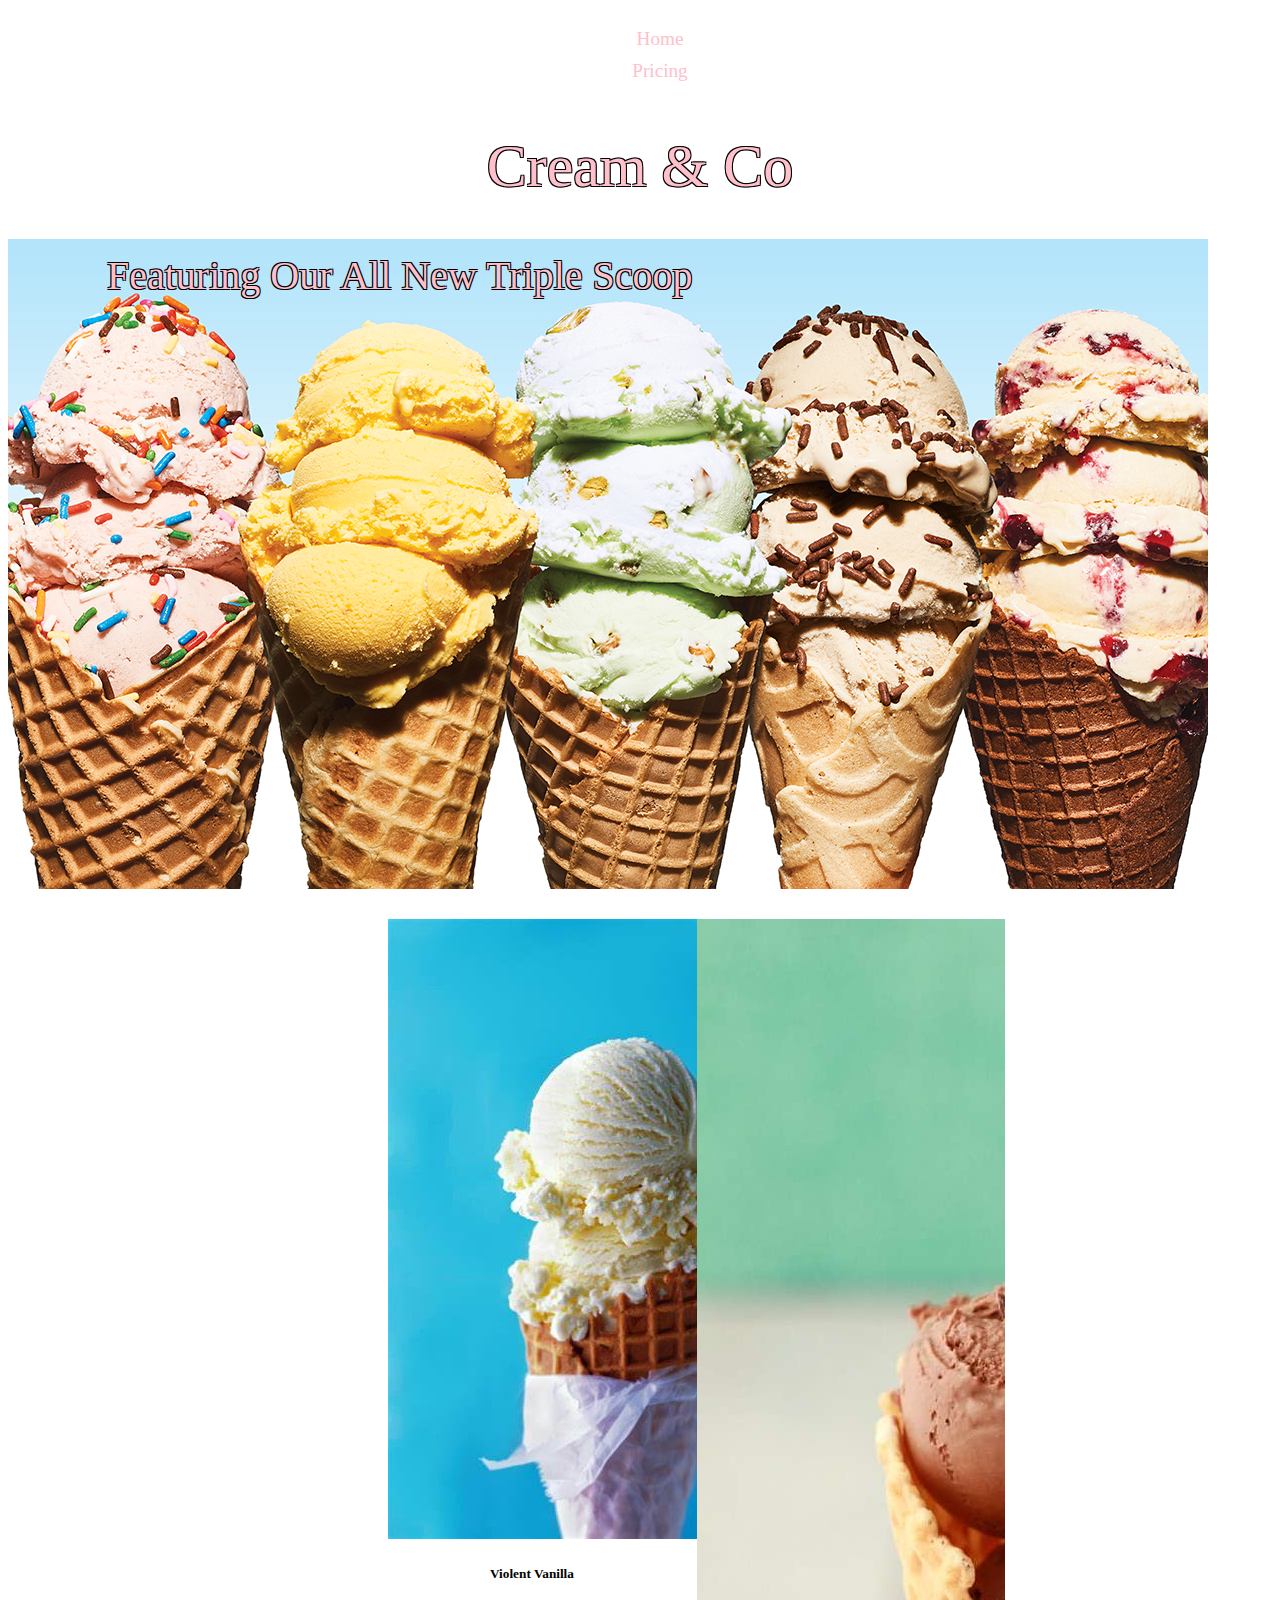
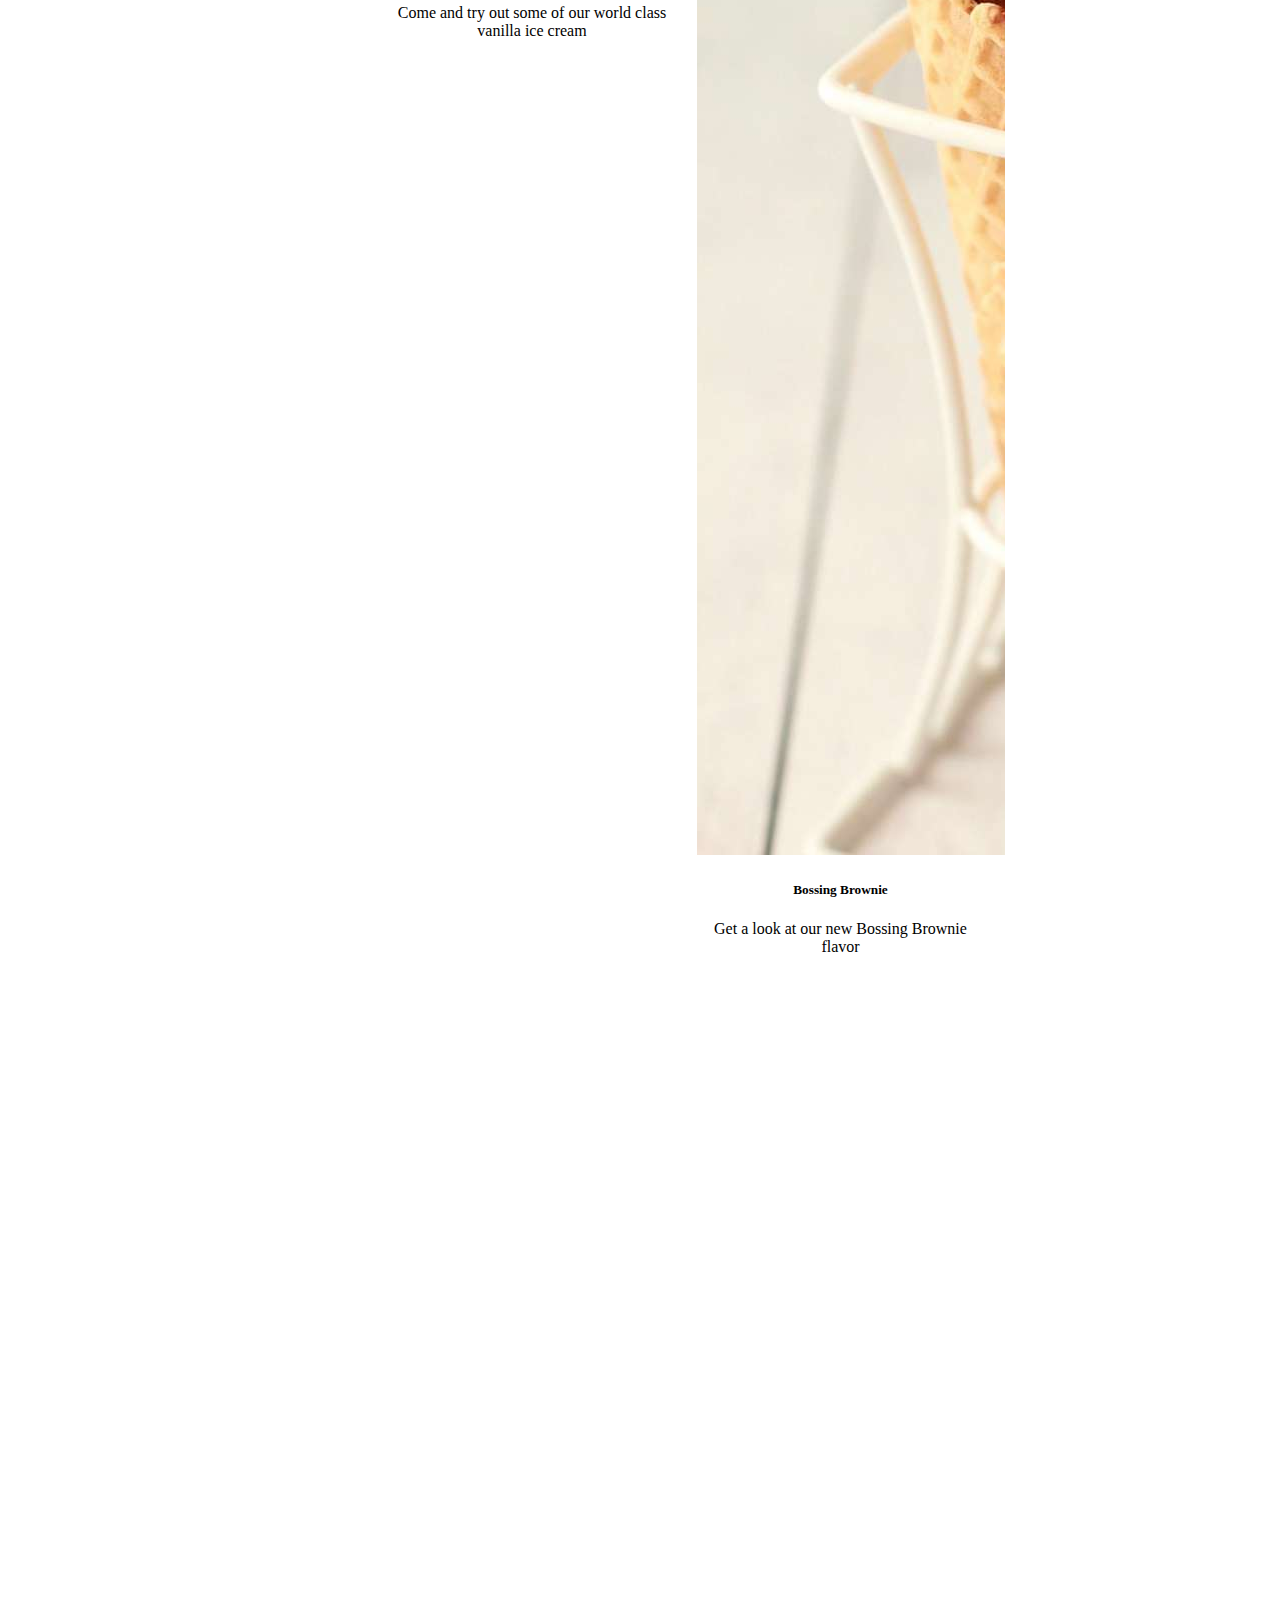
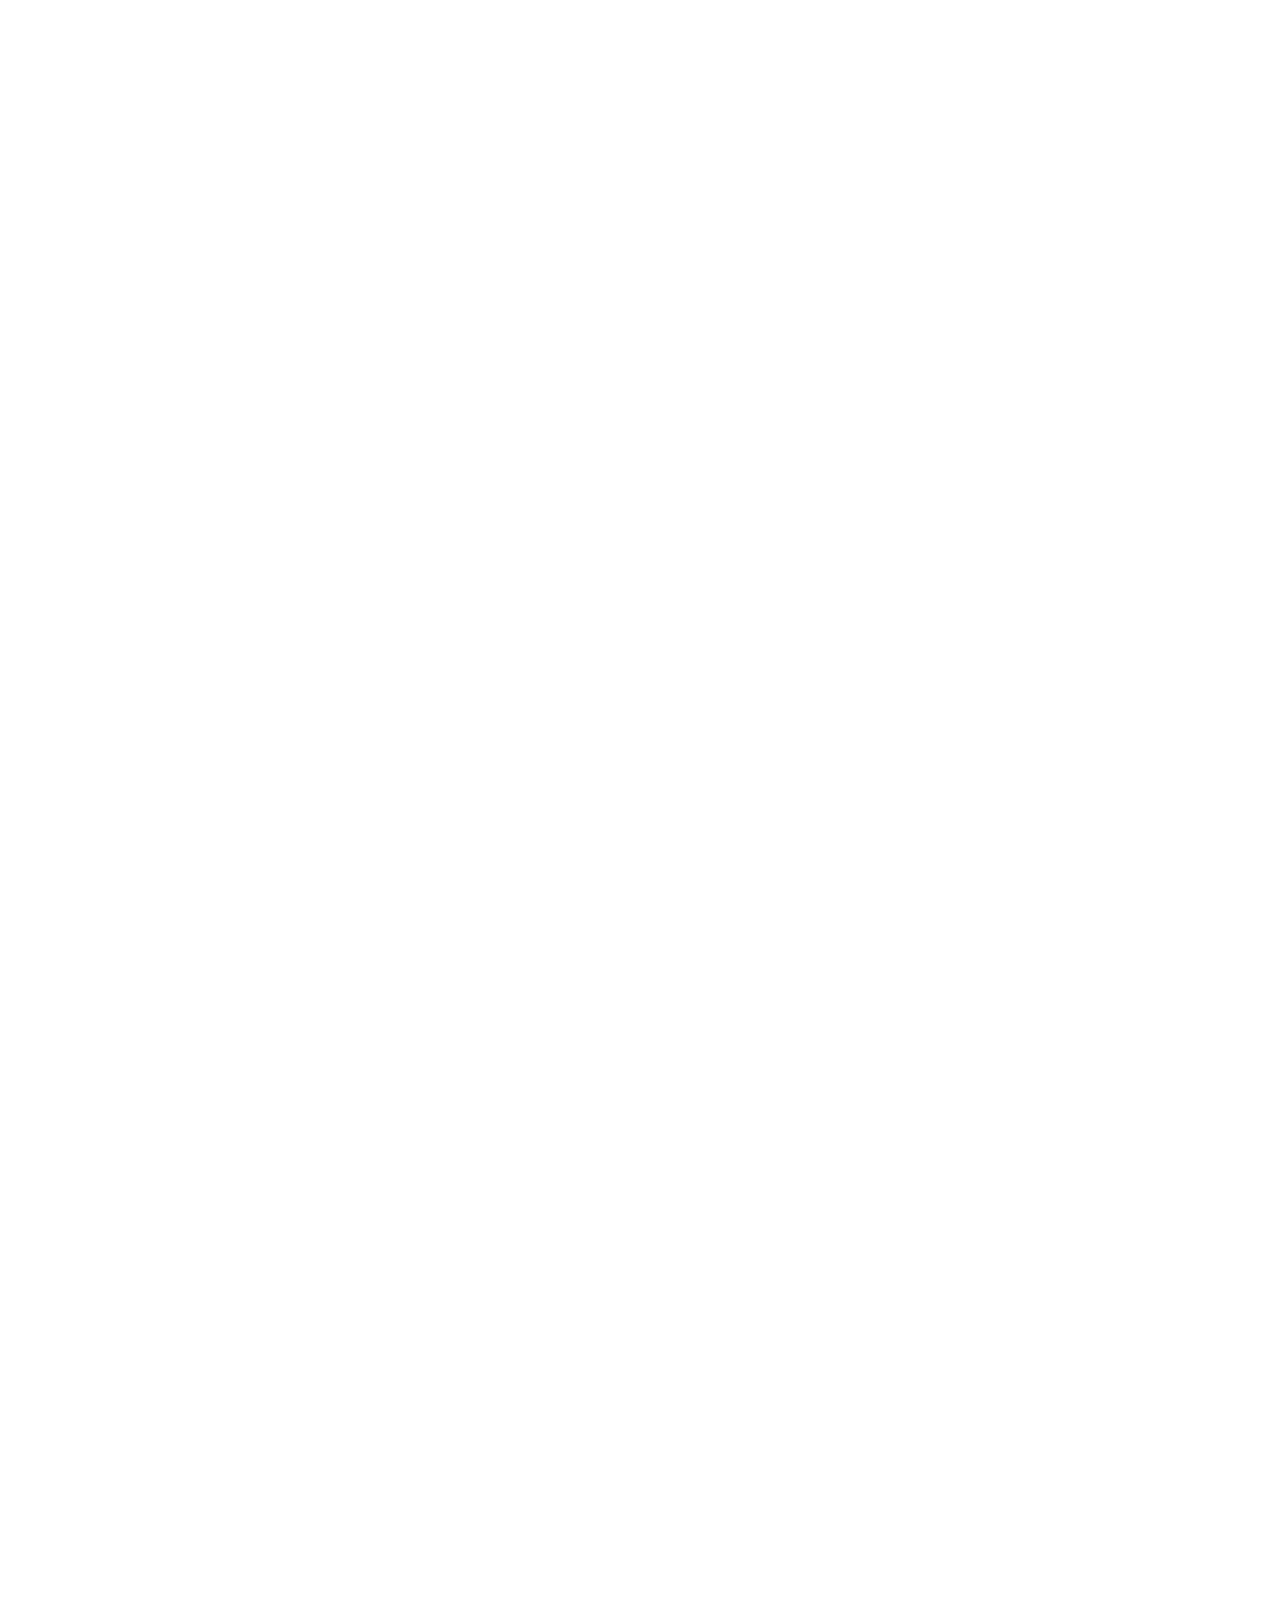
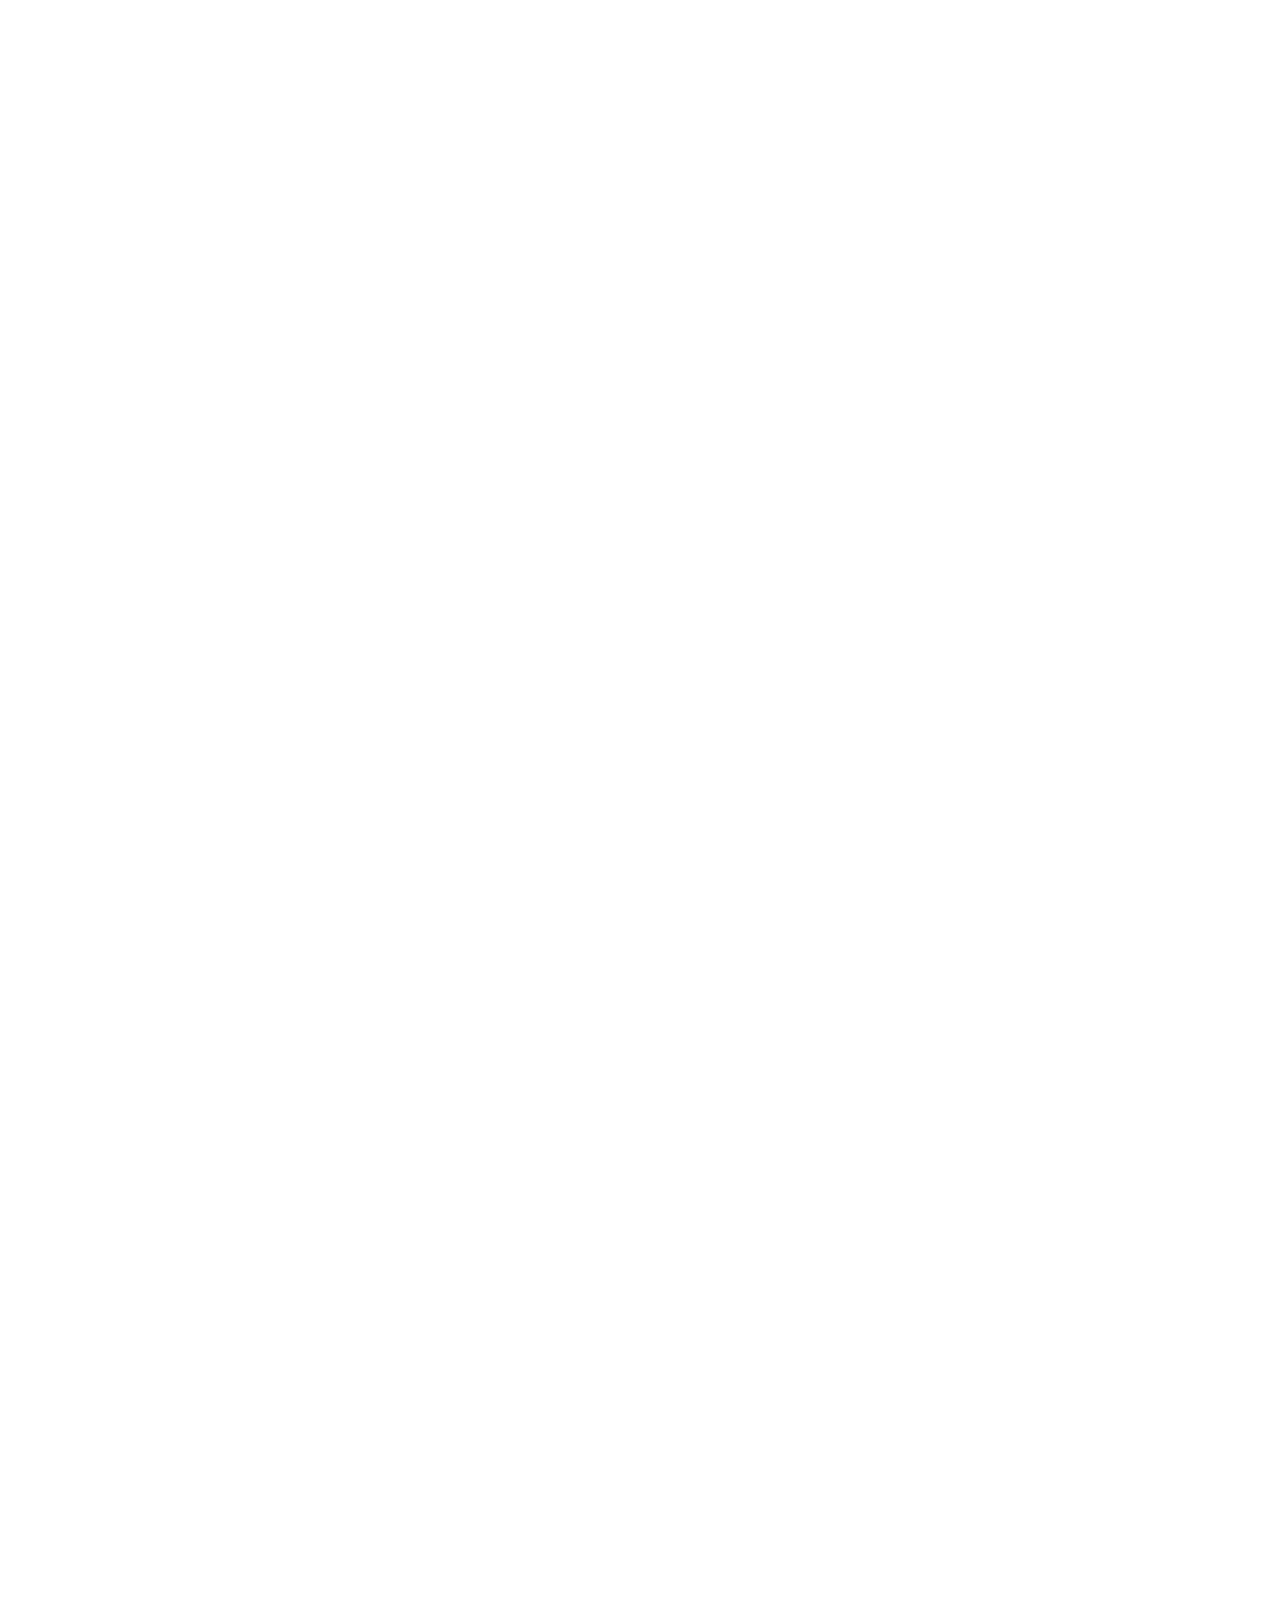
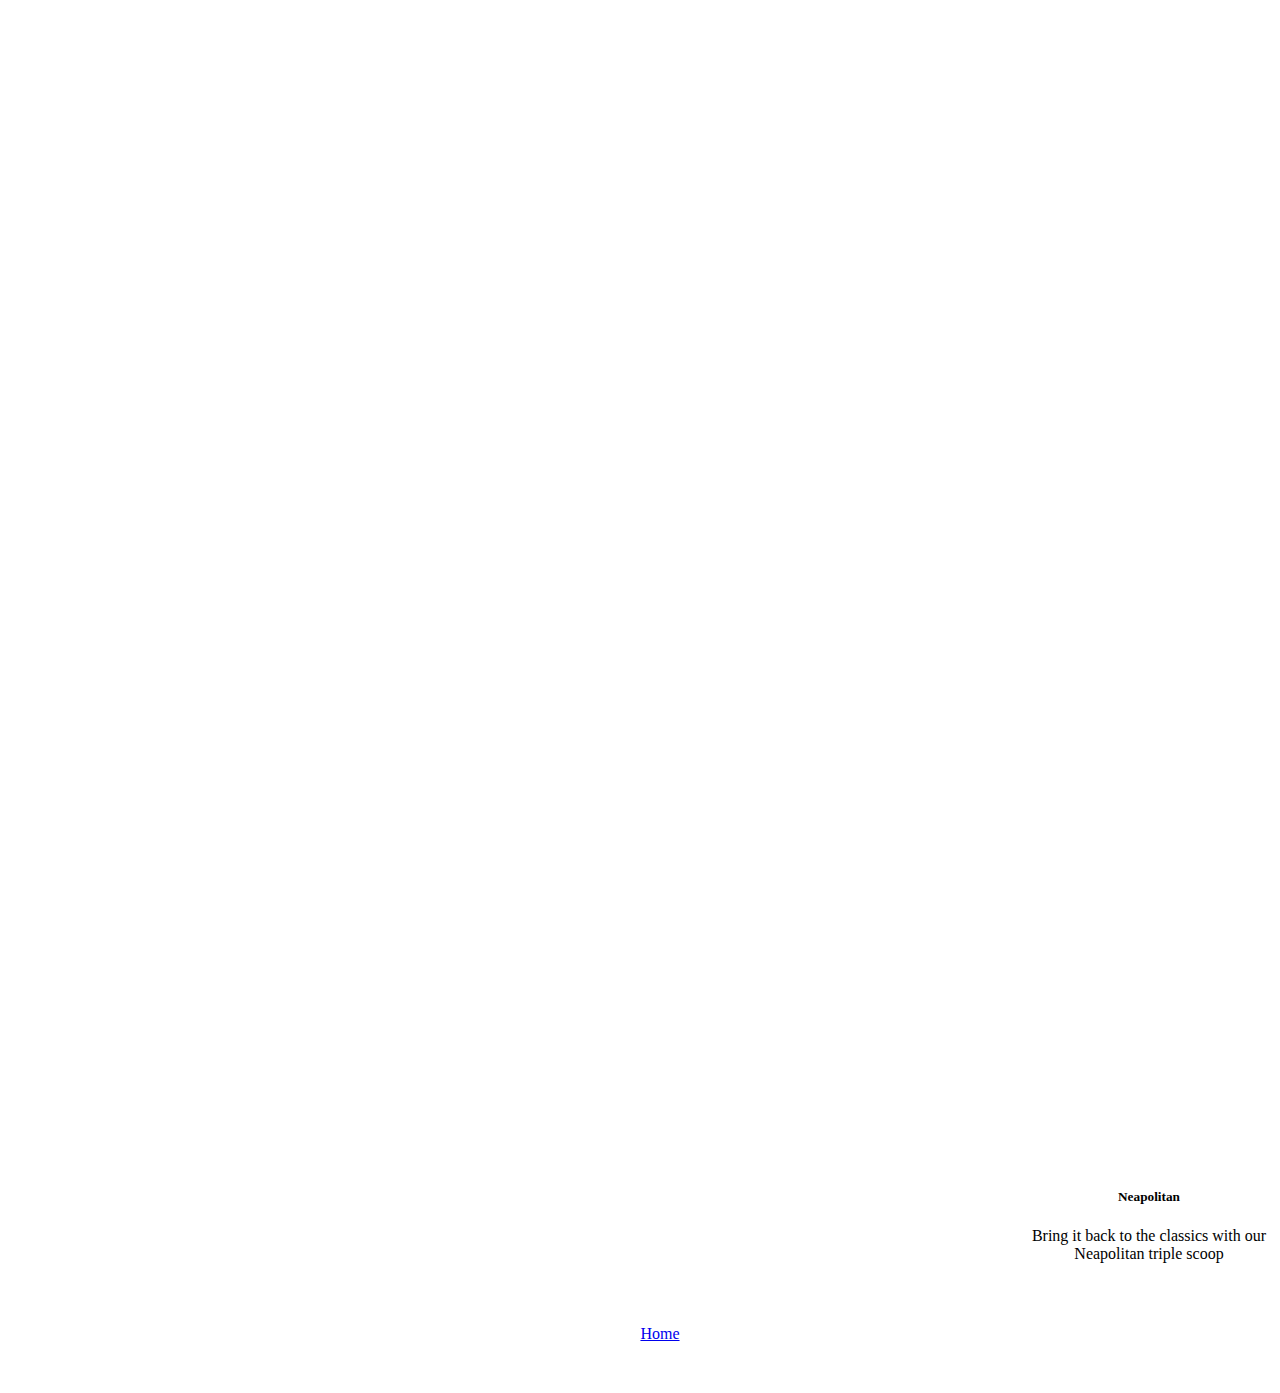
<file: index.html>
<!DOCTYPE html>
<html lang="en">
  <head>
    <meta charset="UTF-8" />
    <meta http-equiv="X-UA-Compatible" content="IE=edge" />
    <meta name="viewport" content="width=device-width, initial-scale=1.0" />
    <link rel="stylesheet" href="CSS/creamCo.css" />
    <title>Document</title>
    <link
      href="https://cdn.jsdelivr.net/npm/bootstrap@5.3.0-alpha1/dist/css/bootstrap.min.css"
      rel="stylesheet"
      integrity="sha384-GLhlTQ8iRABdZLl6O3oVMWSktQOp6b7In1Zl3/Jr59b6EGGoI1aFkw7cmDA6j6gD"
      crossorigin="anonymous"
    />
    <script
      src="https://cdn.jsdelivr.net/npm/bootstrap@5.3.0-alpha1/dist/js/bootstrap.bundle.min.js"
      integrity="sha384-w76AqPfDkMBDXo30jS1Sgez6pr3x5MlQ1ZAGC+nuZB+EYdgRZgiwxhTBTkF7CXvN"
      crossorigin="anonymous"
    ></script>
  </head>
  <body>
    <script src="index.js"></script>
    <div class="container">
      <header class="d-flex justify-content-center py-3">
        <ul class="nav nav-pills">
          <li class="nav-item">
            <a href="#" id="topLinks" aria-current="page">Home</a>
          </li>
          <li class="nav-item">
            <a href="pricing.html" id="topLinks">Pricing</a>
          </li>
        </ul>
      </header>
    </div>

    <section>
      <h1 id="creamAndCoTitle" style="text-align: center">Cream & Co</h1>
    </section>

    <div class="album py-5 bg-light">
      <div class="container">
        <img
          class="card-img-top"
          alt="Thumbnail [600%x225]"
          src="Images\ice-cream-boston.jpg"
          style="height: auto; max-width: 100%; display: block"
        />
        <div id="featureImageText" padding="40px">
          Featuring Our All New Triple Scoop
        </div>
      </div>
    </div>

    <div id="iceCreamCardGroup">
      <div class="card" style="width: 18rem">
        <img src="Images/vanilla.jfif" class="card-img-top" alt="Vanilla" />
        <div class="card-body">
          <h5 class="card-title">Violent Vanilla</h5>
          <p class="card-text">
            Come and try out some of our world class vanilla ice cream
          </p>
        </div>
      </div>

      <div class="card" style="width: 18rem">
        <img
          src="Images/chocolate.jpg"
          class="card-img-top"
          alt="Bossing Brownie"
        />
        <div class="card-body">
          <h5 class="card-title">Bossing Brownie</h5>
          <p class="card-text">Get a look at our new Bossing Brownie flavor</p>
        </div>
      </div>

      <div class="card" style="width: 18rem">
        <img
          src="Images/neopolitan.jpg"
          class="card-img-top"
          alt="Neapolitan Three Scoop"
        />
        <div class="card-body">
          <h5 class="card-title">Neapolitan</h5>
          <p class="card-text">
            Bring it back to the classics with our Neapolitan triple scoop
          </p>
        </div>
      </div>

      <div class="card" style="width: 18rem">
        <img src="Images/oreo.jfif" class="card-img-top" alt="Orgasmic Oreo" />
        <div class="card-body">
          <h5 class="card-title">Oreo</h5>
          <p class="card-text">You can't go wrong with Oreo</p>
        </div>
      </div>
    </div>

    <div class="container">
      <footer class="py-3 my-4">
        <ul class="nav justify-content-center border-bottom pb-3 mb-3">
          <li class="nav-item">
            <a href="#" class="nav-link px-2 text-muted">Home</a>
          </li>
        </ul>
        <p class="text-center text-muted">© 2023 Company, Cream & Co</p>
      </footer>
    </div>
  </body>
</html>
</file>
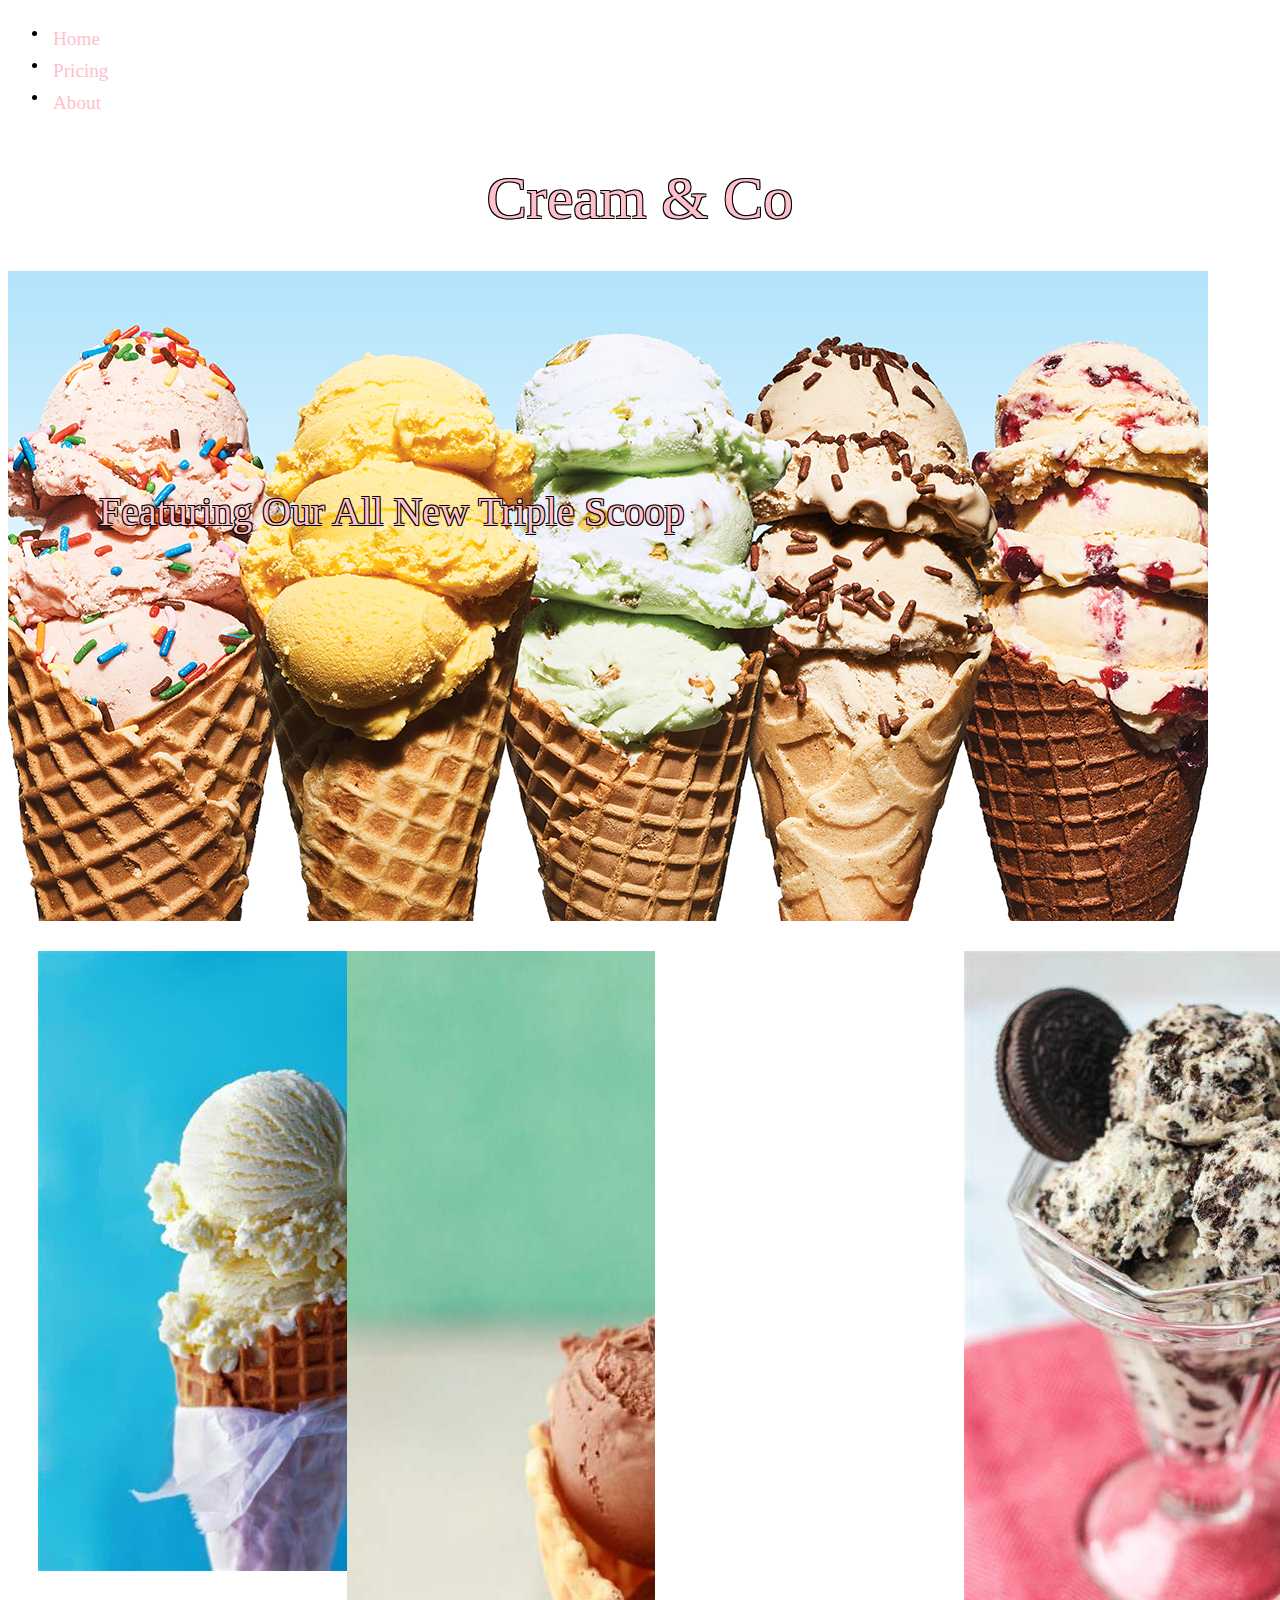
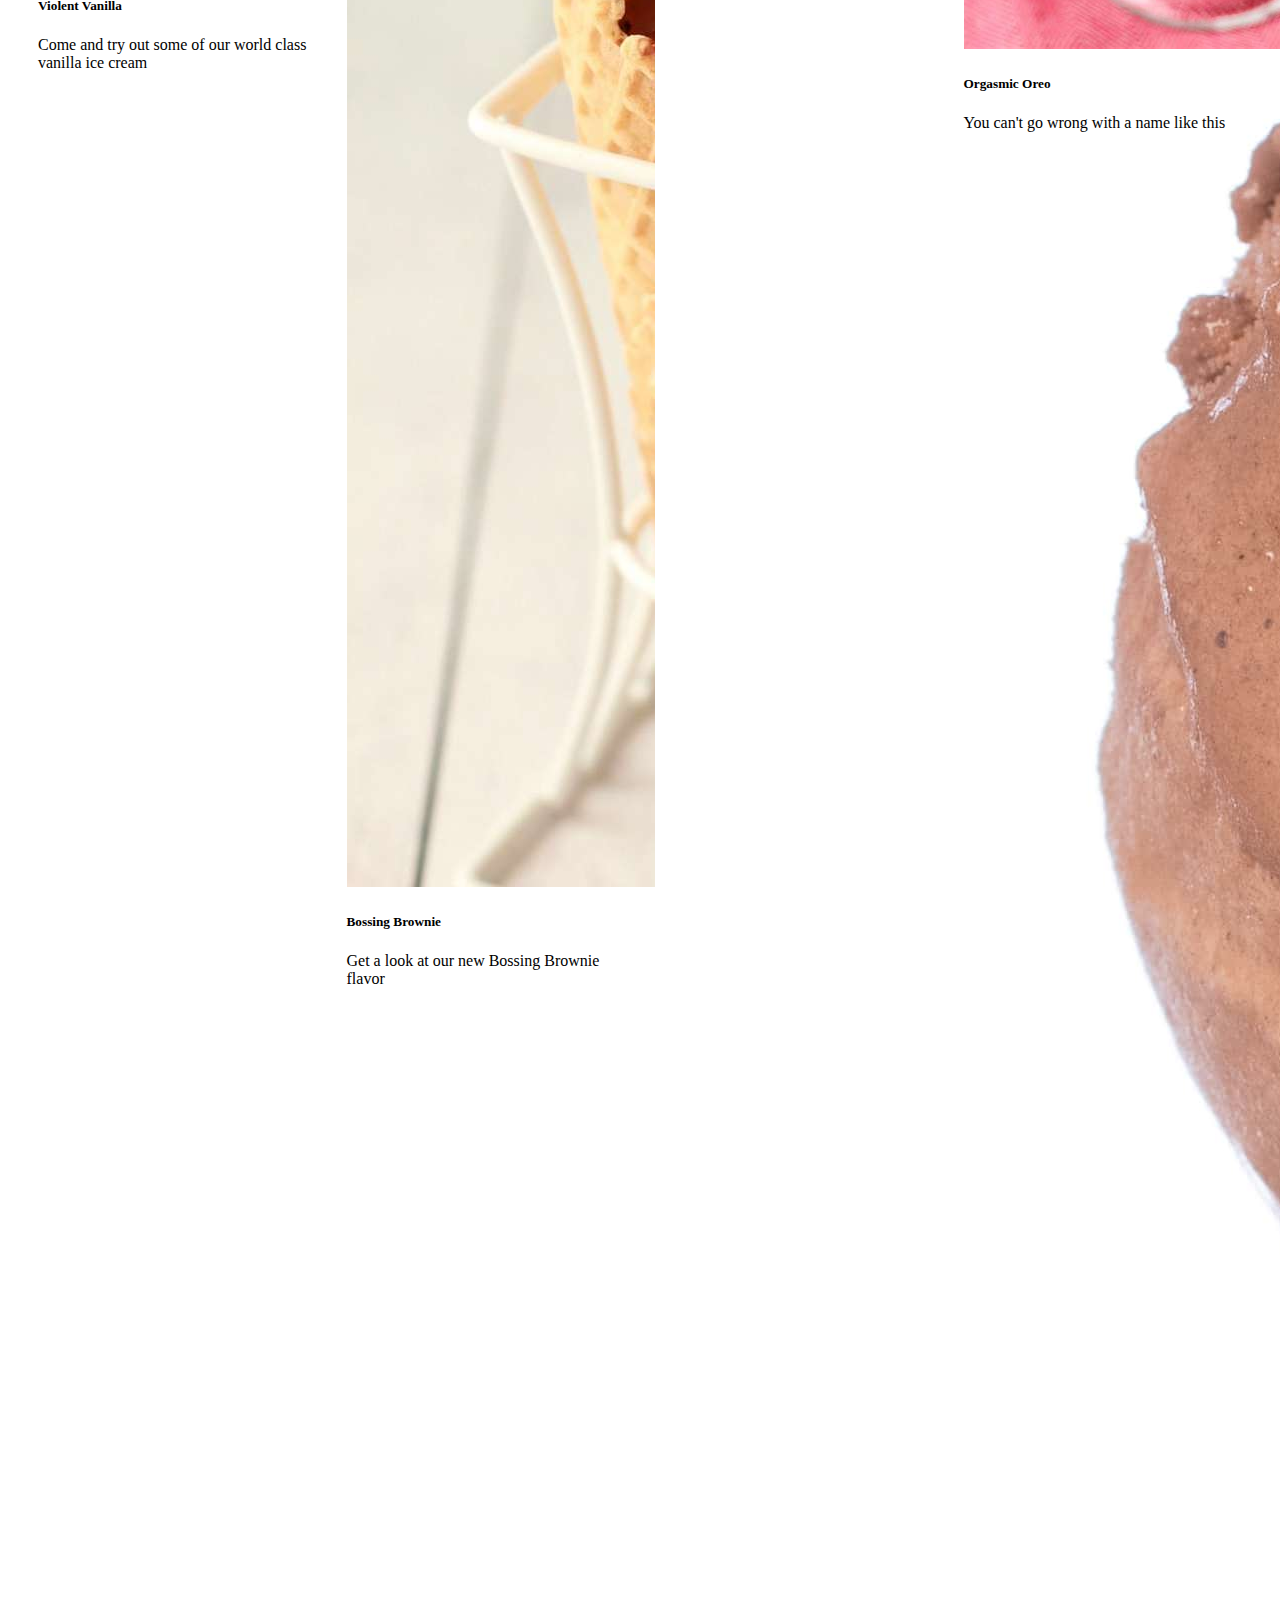
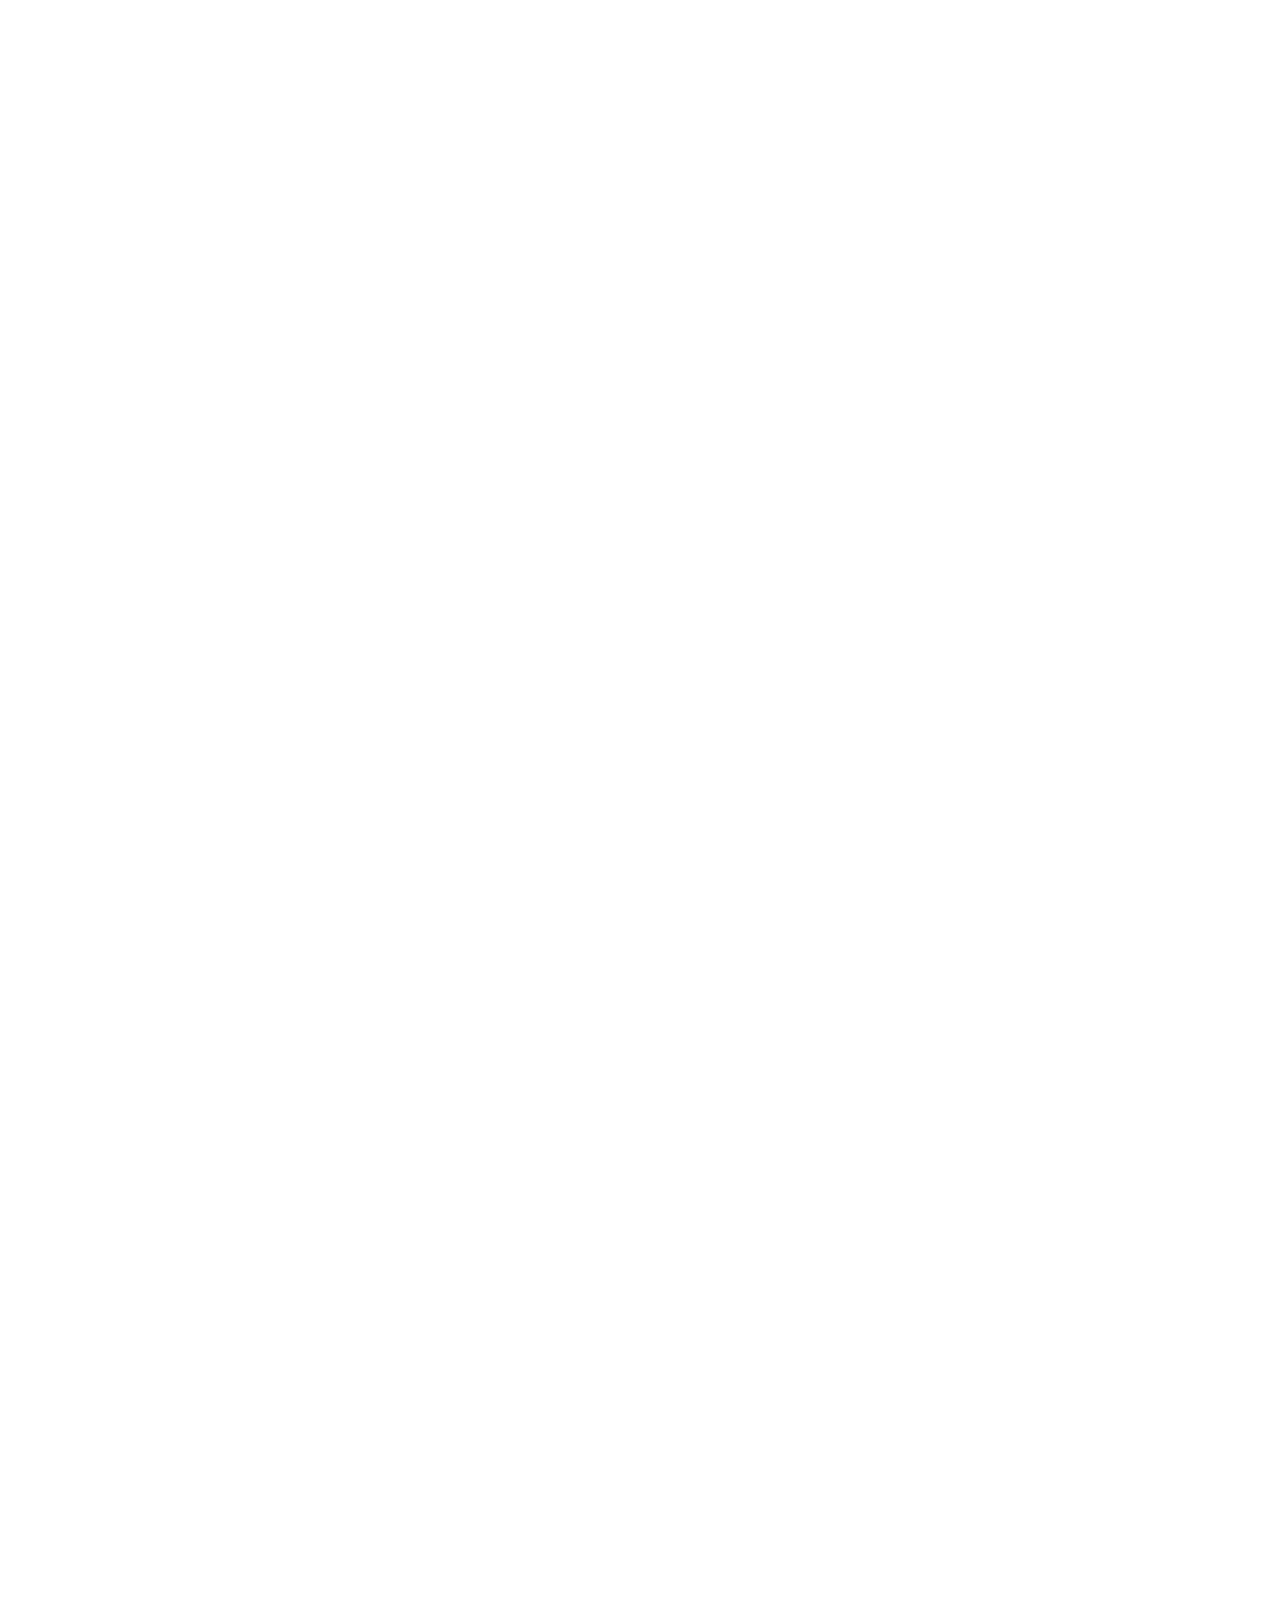
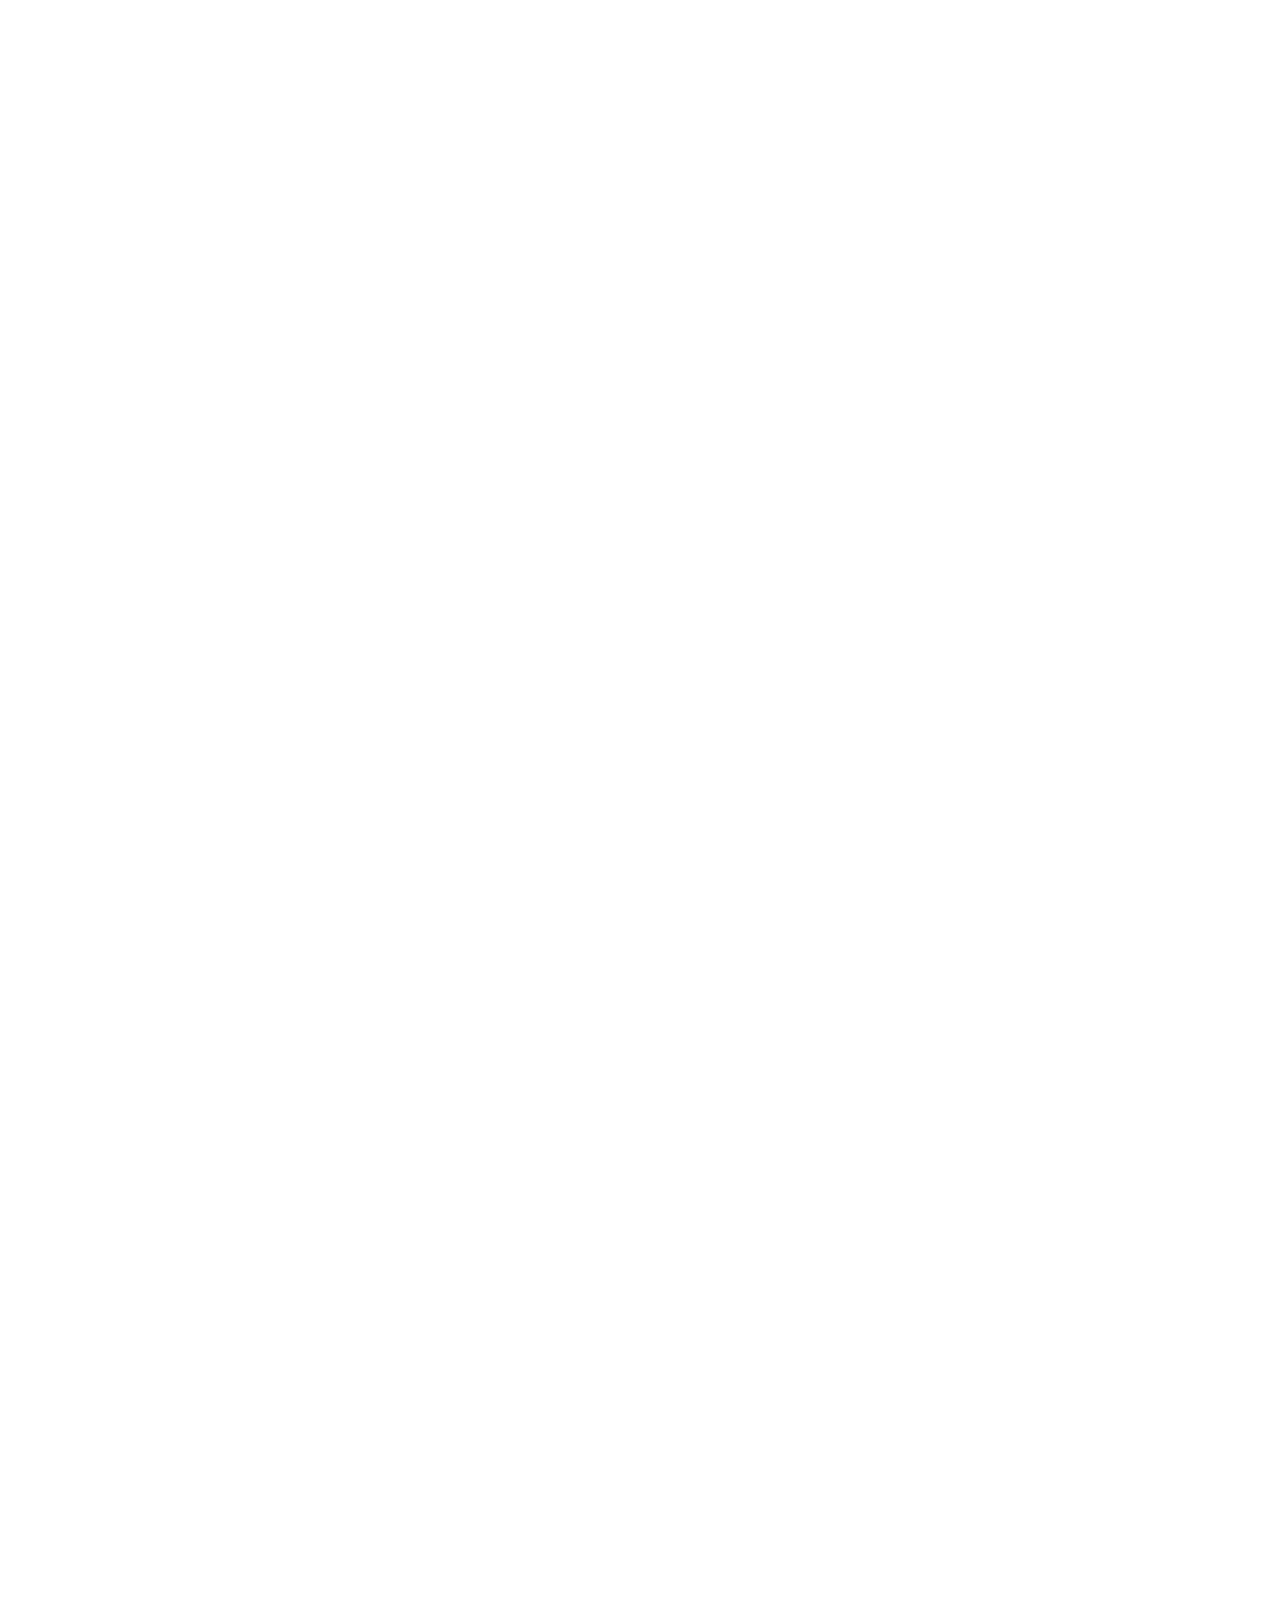
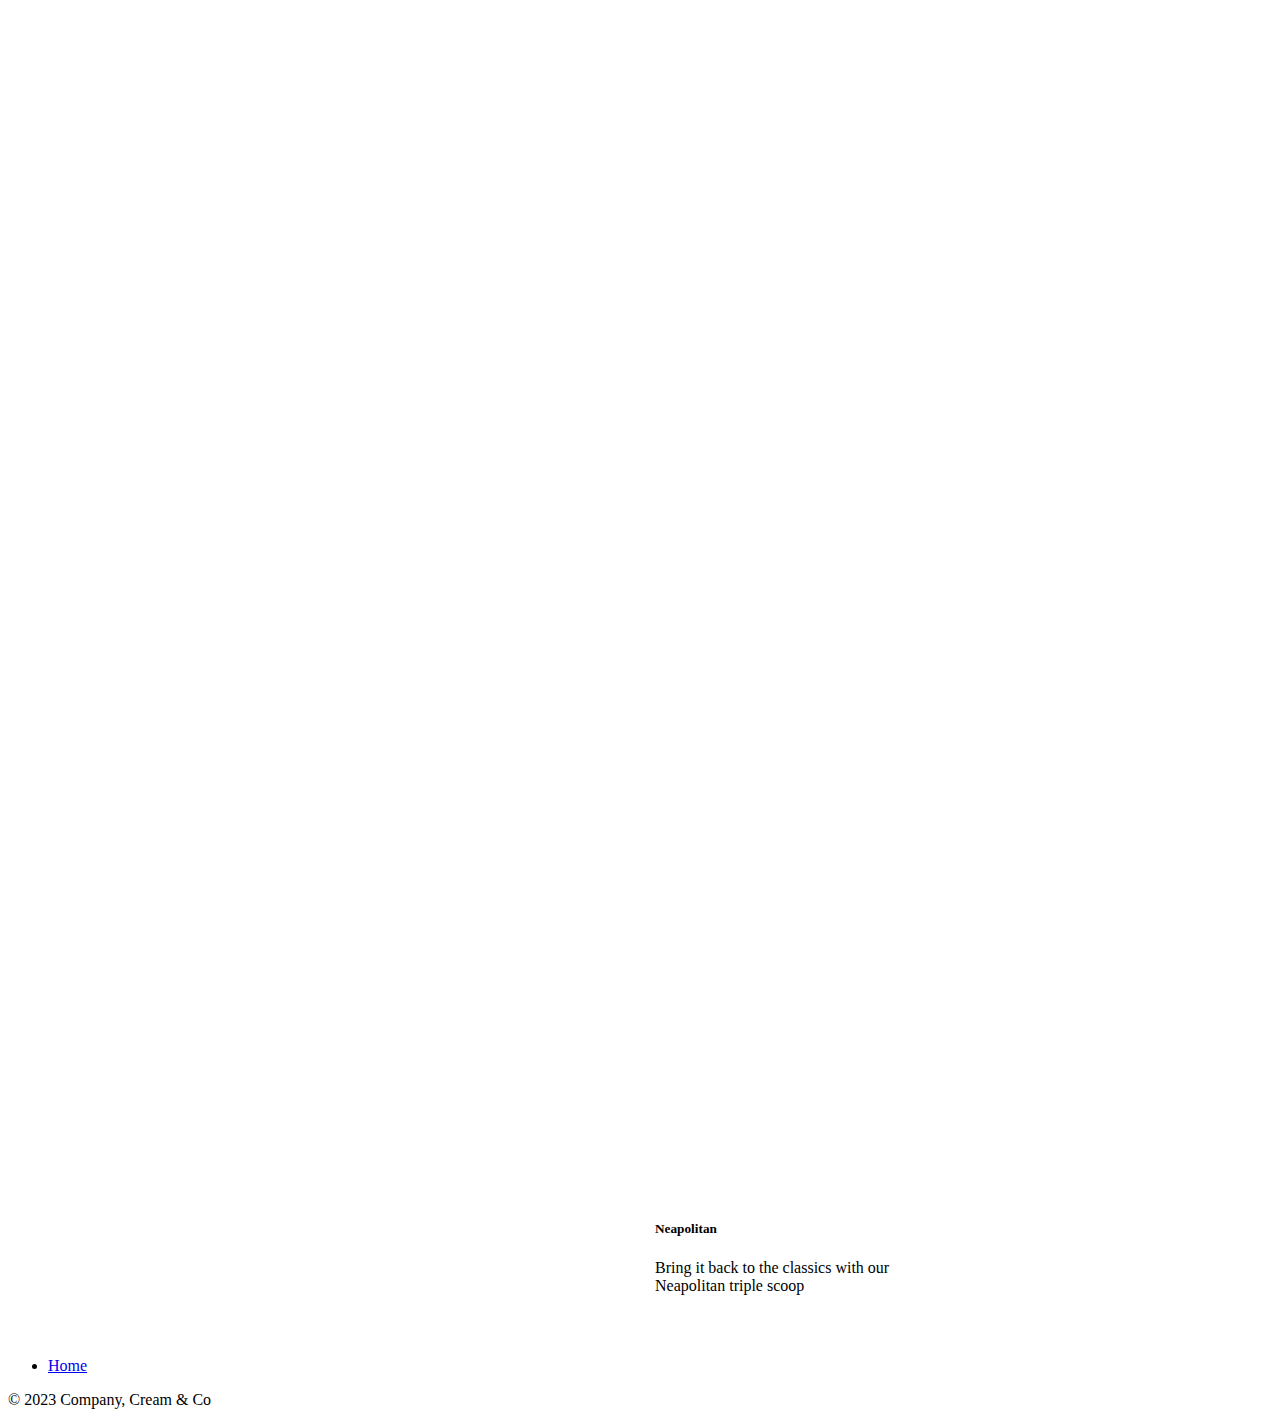
<file: HTML/index.html>
<!DOCTYPE html>
<html lang="en">
  <head>
    <meta charset="UTF-8" />
    <meta http-equiv="X-UA-Compatible" content="IE=edge" />
    <meta name="viewport" content="width=device-width, initial-scale=1.0" />
    <link rel="stylesheet" href="CSS/creamCo.css" />
    <title>Document</title>
    <link
      href="https://cdn.jsdelivr.net/npm/bootstrap@5.3.0-alpha1/dist/css/bootstrap.min.css"
      rel="stylesheet"
      integrity="sha384-GLhlTQ8iRABdZLl6O3oVMWSktQOp6b7In1Zl3/Jr59b6EGGoI1aFkw7cmDA6j6gD"
      crossorigin="anonymous"
    />
    <script
      src="https://cdn.jsdelivr.net/npm/bootstrap@5.3.0-alpha1/dist/js/bootstrap.bundle.min.js"
      integrity="sha384-w76AqPfDkMBDXo30jS1Sgez6pr3x5MlQ1ZAGC+nuZB+EYdgRZgiwxhTBTkF7CXvN"
      crossorigin="anonymous"
    ></script>
  </head>
  <body>
    <script src="index.js"></script>
    <div class="container">
      <header class="d-flex justify-content-center py-3">
        <ul class="nav nav-pills">
          <li class="nav-item">
            <a href="#" id="topLinks" aria-current="page">Home</a>
          </li>
          <li class="nav-item">
            <a href="pricing.html" id="topLinks">Pricing</a>
          </li>
          <li class="nav-item">
            <a href="creatorInformation.html" id="topLinks">About</a>
          </li>
        </ul>
      </header>
    </div>

    <section>
      <h1 id="creamAndCoTitle" style="text-align: center">Cream & Co</h1>
    </section>

    <div class="album py-5 bg-light">
      <div class="container">
        <img
          class="card-img-top"
          alt="Thumbnail [600%x225]"
          src="Images\ice-cream-boston.jpg"
          style="height: auto; max-width: 100%; display: block"
        />
        <p id="featureImageText" padding="40px">
          Featuring Our All New Triple Scoop
        </p>
      </div>
    </div>

    <div id="iceCreamCardGroup" class="card-group">
      <div class="card" style="width: 18rem">
        <img src="Images/vanilla.jfif" class="card-img-top" alt="Vanilla" />
        <div class="card-body">
          <h5 class="card-title">Violent Vanilla</h5>
          <p class="card-text">
            Come and try out some of our world class vanilla ice cream
          </p>
        </div>
      </div>

      <div class="card" style="width: 18rem">
        <img
          src="Images/chocolate.jpg"
          class="card-img-top"
          alt="Bossing Brownie"
        />
        <div class="card-body">
          <h5 class="card-title">Bossing Brownie</h5>
          <p class="card-text">Get a look at our new Bossing Brownie flavor</p>
        </div>
      </div>

      <div class="card" style="width: 18rem">
        <img
          src="Images/neopolitan.jpg"
          class="card-img-top"
          alt="Neapolitan Three Scoop"
        />
        <div class="card-body">
          <h5 class="card-title">Neapolitan</h5>
          <p class="card-text">
            Bring it back to the classics with our Neapolitan triple scoop
          </p>
        </div>
      </div>

      <div class="card" style="width: 18rem">
        <img src="Images/oreo.jfif" class="card-img-top" alt="Orgasmic Oreo" />
        <div class="card-body">
          <h5 class="card-title">Orgasmic Oreo</h5>
          <p class="card-text">You can't go wrong with a name like this</p>
        </div>
      </div>
    </div>

    <div class="container">
      <footer class="py-3 my-4">
        <ul class="nav justify-content-center border-bottom pb-3 mb-3">
          <li class="nav-item">
            <a href="#" class="nav-link px-2 text-muted">Home</a>
          </li>
        </ul>
        <p class="text-center text-muted">© 2023 Company, Cream & Co</p>
      </footer>
    </div>
  </body>
</html>
</file>
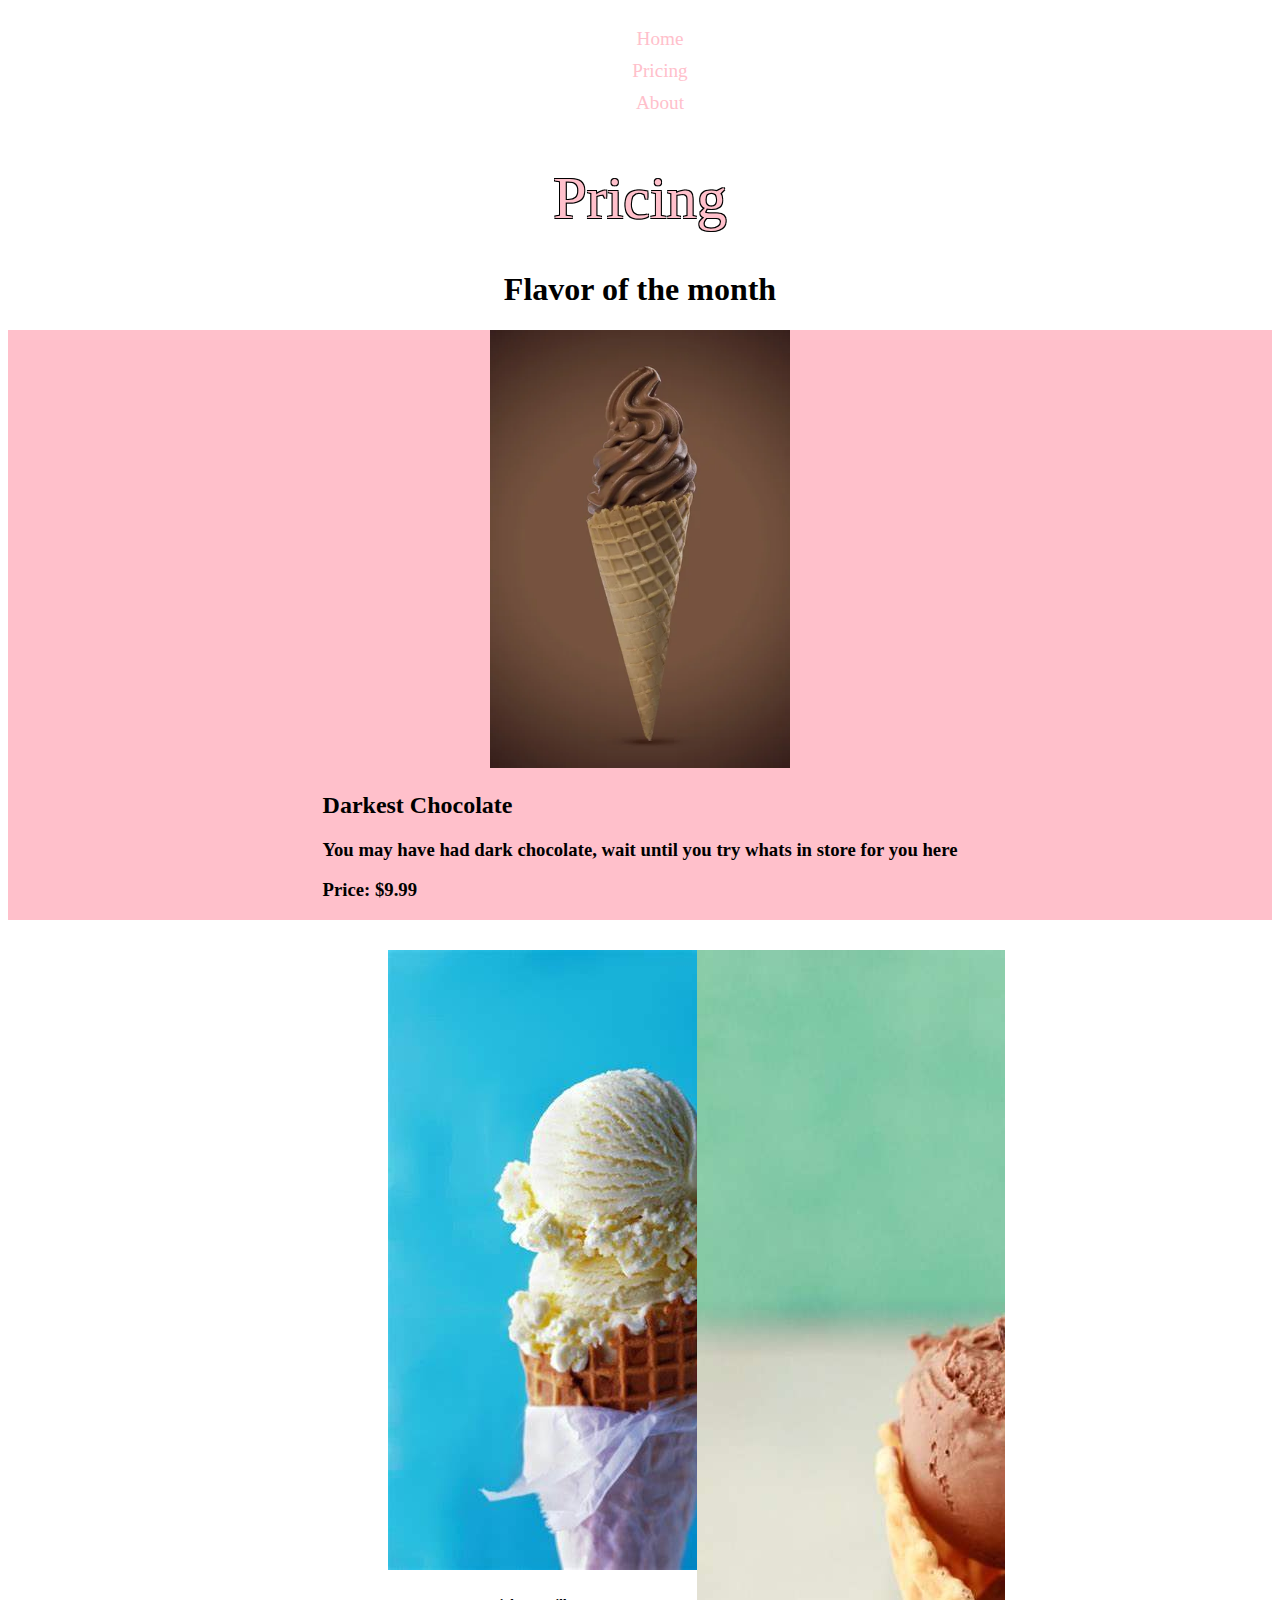
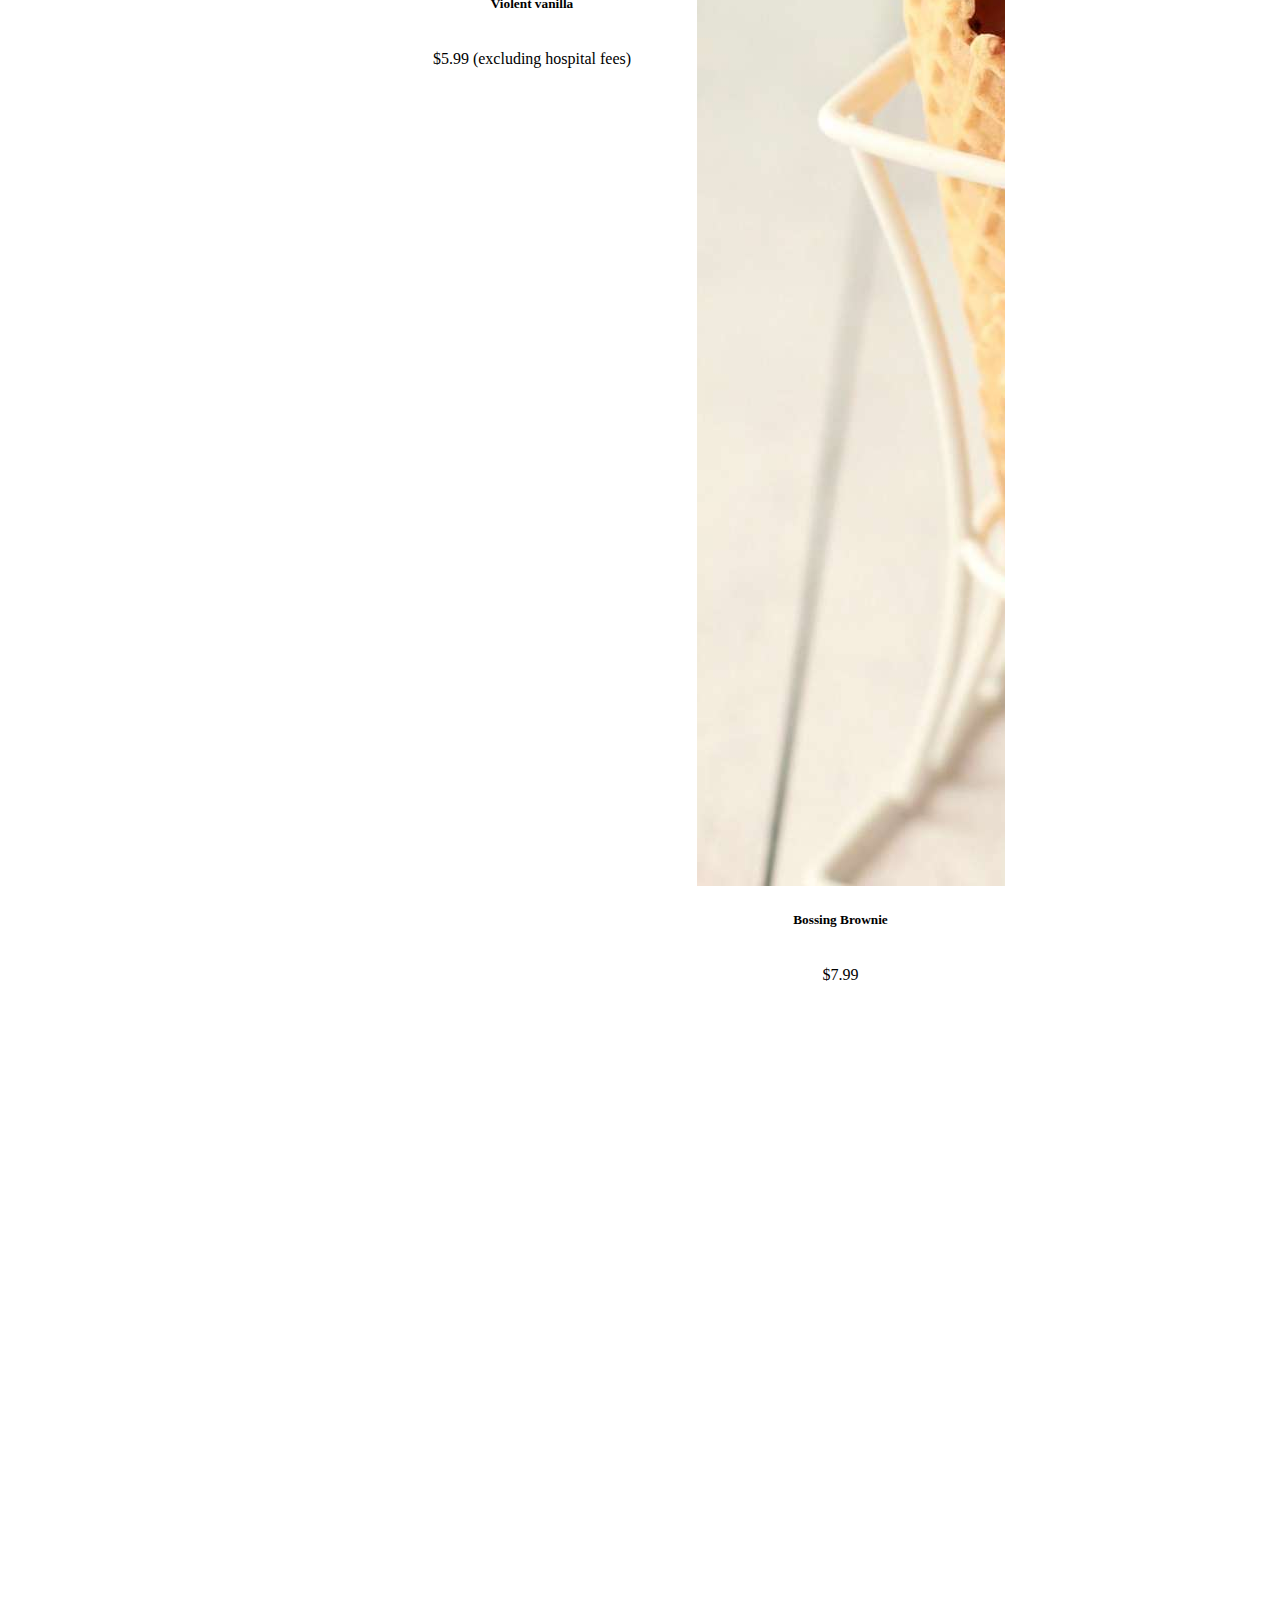
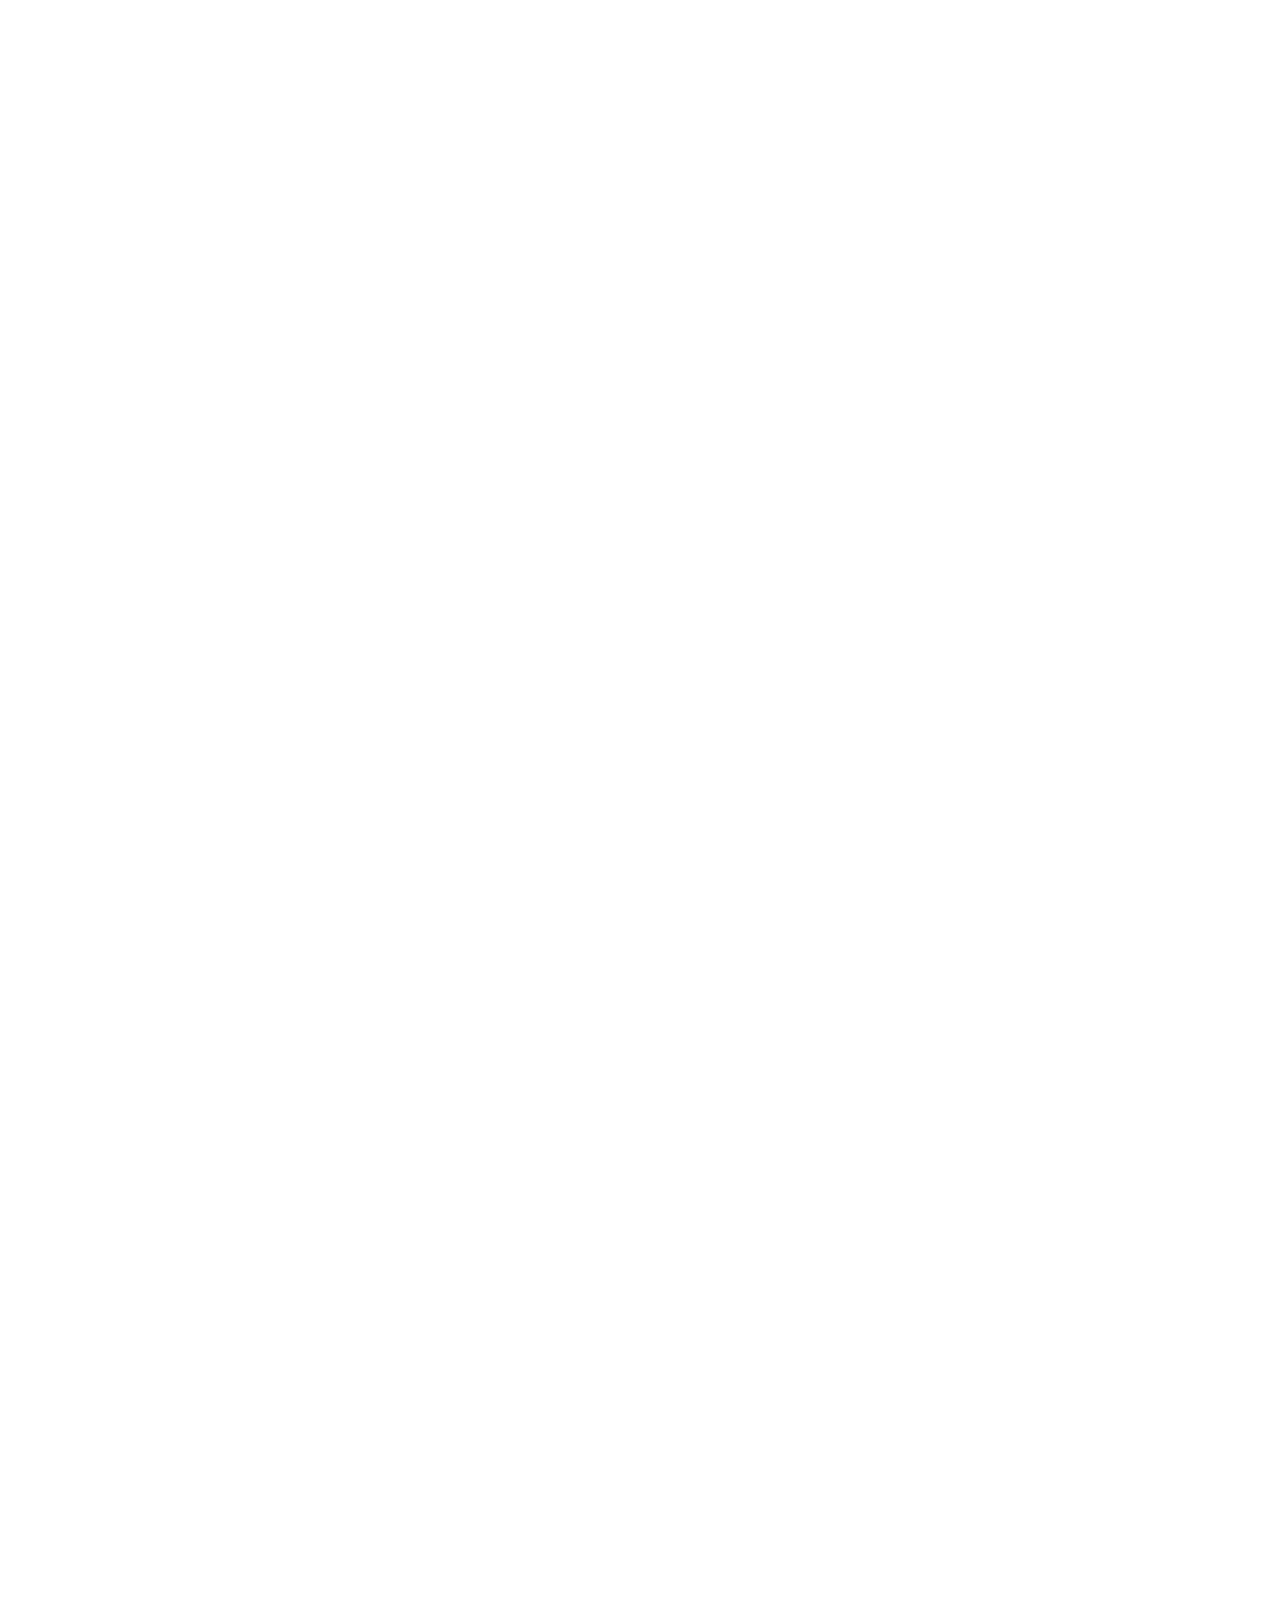
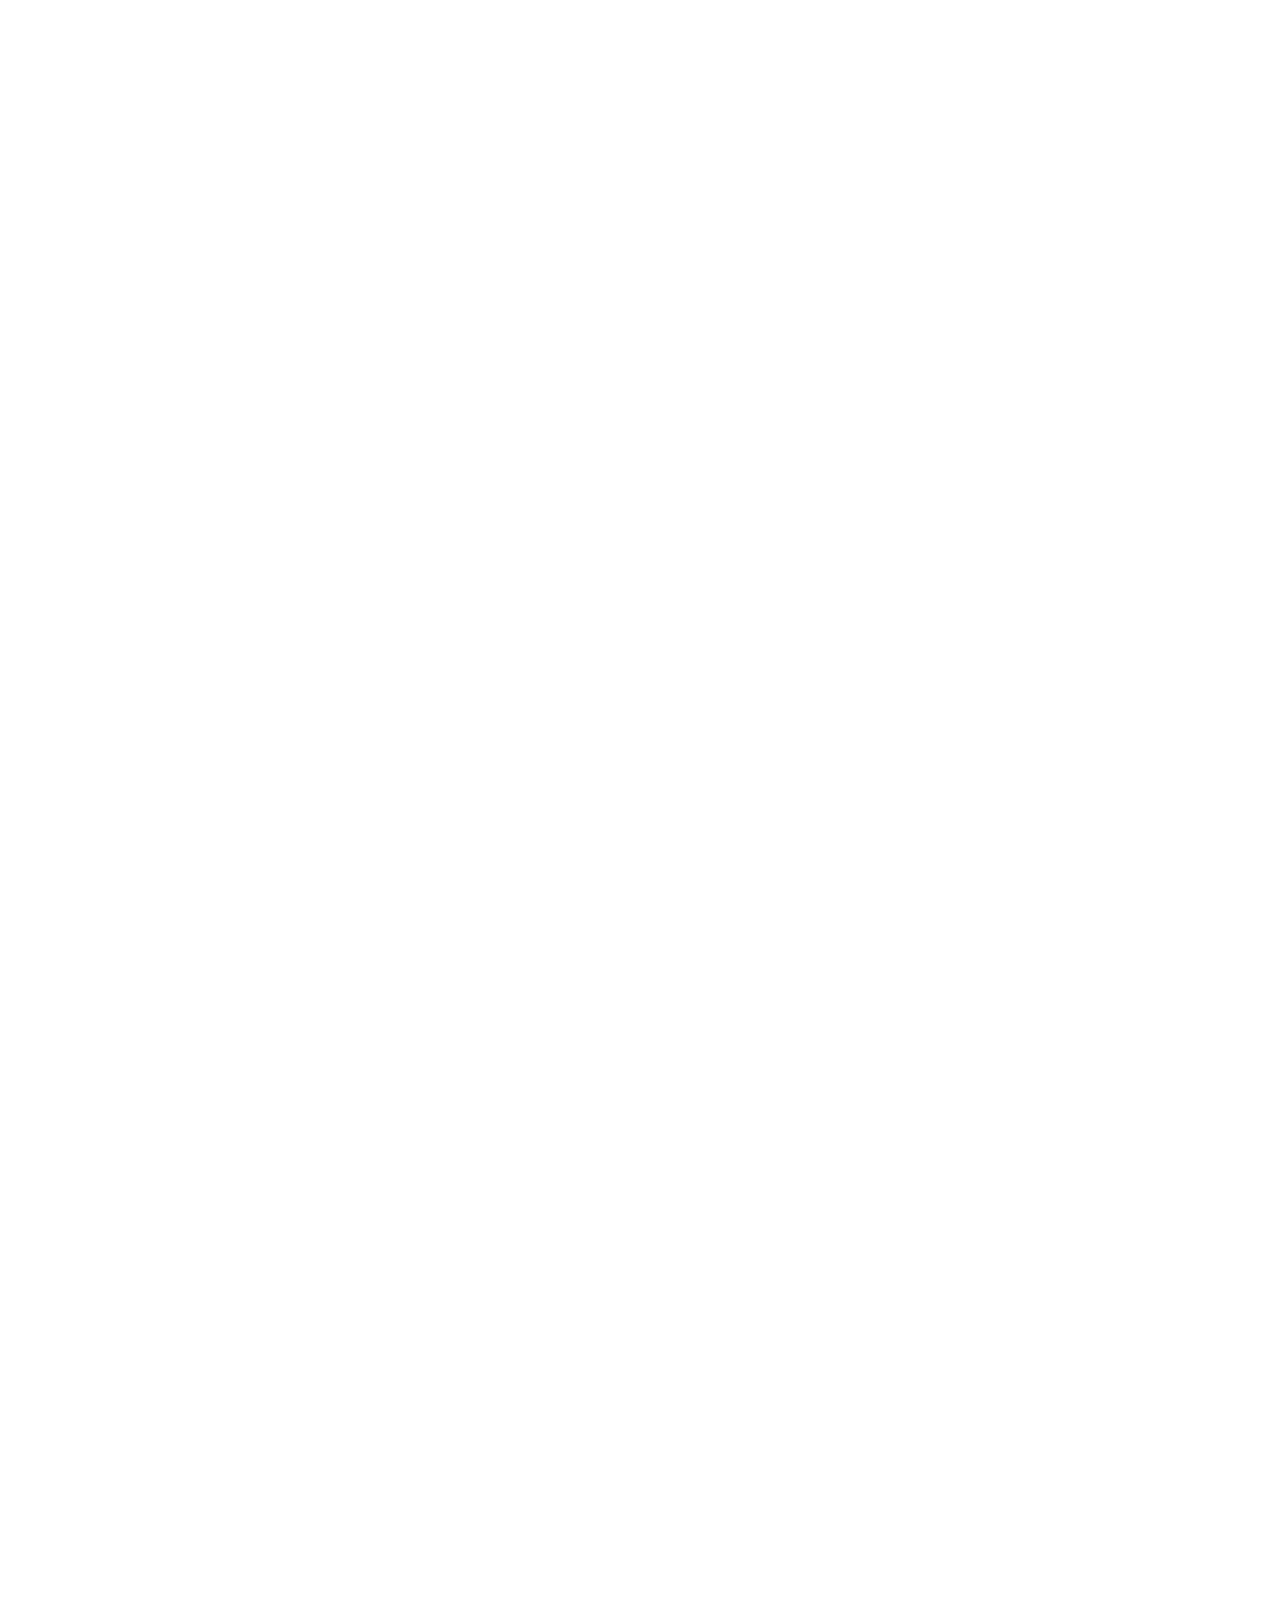
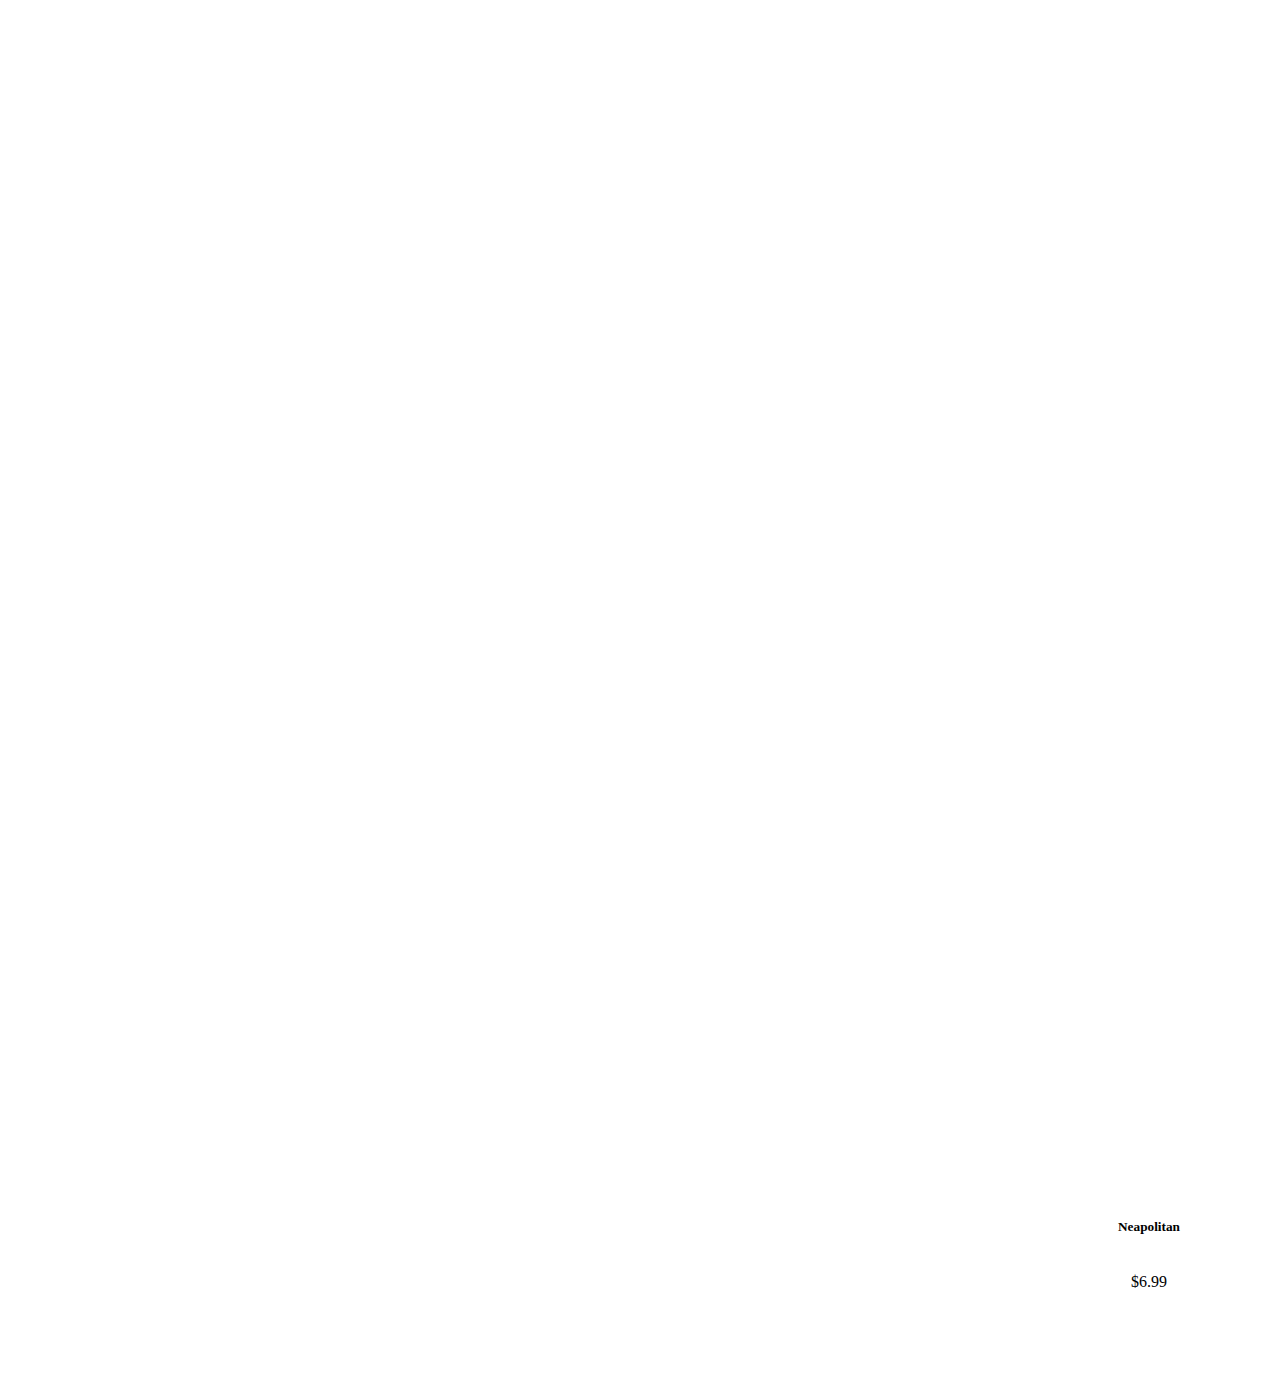
<file: pricing.html>
<!DOCTYPE html>
<html lang="en">
  <head>
    <meta charset="UTF-8" />
    <meta http-equiv="X-UA-Compatible" content="IE=edge" />
    <meta name="viewport" content="width=device-width, initial-scale=1.0" />
    <link rel="stylesheet" href="CSS/creamCo.css" />
    <title>Pricing</title>
    <link
      href="https://cdn.jsdelivr.net/npm/bootstrap@5.3.0-alpha1/dist/css/bootstrap.min.css"
      rel="stylesheet"
      integrity="sha384-GLhlTQ8iRABdZLl6O3oVMWSktQOp6b7In1Zl3/Jr59b6EGGoI1aFkw7cmDA6j6gD"
      crossorigin="anonymous"
    />
    <script
      src="https://cdn.jsdelivr.net/npm/bootstrap@5.3.0-alpha1/dist/js/bootstrap.bundle.min.js"
      integrity="sha384-w76AqPfDkMBDXo30jS1Sgez6pr3x5MlQ1ZAGC+nuZB+EYdgRZgiwxhTBTkF7CXvN"
      crossorigin="anonymous"
    ></script>
  </head>
  <body>
    <div class="container">
      <header class="d-flex justify-content-center py-3">
        <ul class="nav nav-pills">
          <li class="nav-item">
            <a href="index.html" id="topLinks" aria-current="page">Home</a>
          </li>

          <li class="nav-item">
            <a href="pricing.html" id="topLinks">Pricing</a>
          </li>
          <li class="nav-item">
            <a href="creatorInformation.html" id="topLinks">About</a>
          </li>
        </ul>
      </header>
    </div>

    <section>
      <h1 id="creamAndCoTitle" style="text-align: center">Pricing</h1>
    </section>
    <section>
      <div class="flavOfTheMonth">
        <h1 style="text-align: center">Flavor of the month</h1>

        <div style="display: grid; place-items: center; background-color: pink">
          <div>
            <img
              src="Images/darkestchocolate.jpg"
              alt="chocolate ice cream"
              style="max-width: 300px"
            />
          </div>
          <div class="outer_container">
            <h2>Darkest Chocolate</h2>
            <h3>
              You may have had dark chocolate, wait until you try whats in store
              for you here
            </h3>
            <h3>Price: $9.99</h3>
          </div>
        </div>
      </div>
    </section>

    <section>
      <div
        id="iceCreamCardGroup"
        class="card-group"
        style="justify-content: center"
      >
        <div class="card" style="width: 18rem">
          <img
            src="Images/vanilla.jfif"
            class="card-img-top"
            alt="Bossing Brownie"
          />
          <div class="card-body">
            <div style="display: grid; place-items: center">
              <h5 class="card-title">Violent vanilla</h5>
              <p class="card-text-bold">$5.99 (excluding hospital fees)</p>
            </div>
          </div>
        </div>
        <div class="card" style="width: 18rem">
          <img
            src="Images/chocolate.jpg"
            class="card-img-top"
            alt="Bossing Brownie"
          />
          <div class="card-body">
            <div style="display: grid; place-items: center">
              <h5 class="card-title">Bossing Brownie</h5>
              <p class="card-text">$7.99</p>
            </div>
          </div>
        </div>
        <div class="card" style="width: 18rem">
          <img
            src="Images/neopolitan.jpg"
            class="card-img-top"
            alt="Bossing Brownie"
          />
          <div class="card-body">
            <div style="display: grid; place-items: center">
              <h5 class="card-title">Neapolitan</h5>
              <p class="card-text">$6.99</p>
            </div>
          </div>
        </div>
        <div class="card" style="width: 18rem">
          <img
            src="Images/oreo.jfif"
            class="card-img-top"
            alt="Bossing Brownie"
          />
          <div class="card-body">
            <div style="display: grid; place-items: center">
              <h5 class="card-title">Oreo</h5>
              <p class="card-text">$7.99</p>
            </div>
          </div>
        </div>
      </div>
    </section>
    <div class="container">
      <footer class="py-3 my-4">
        <ul class="nav justify-content-center border-bottom pb-3 mb-3"></ul>
        <p class="text-center text-muted">© 2023 Company, Cream & Co</p>
      </footer>
    </div>
  </body>
</html>
</file>
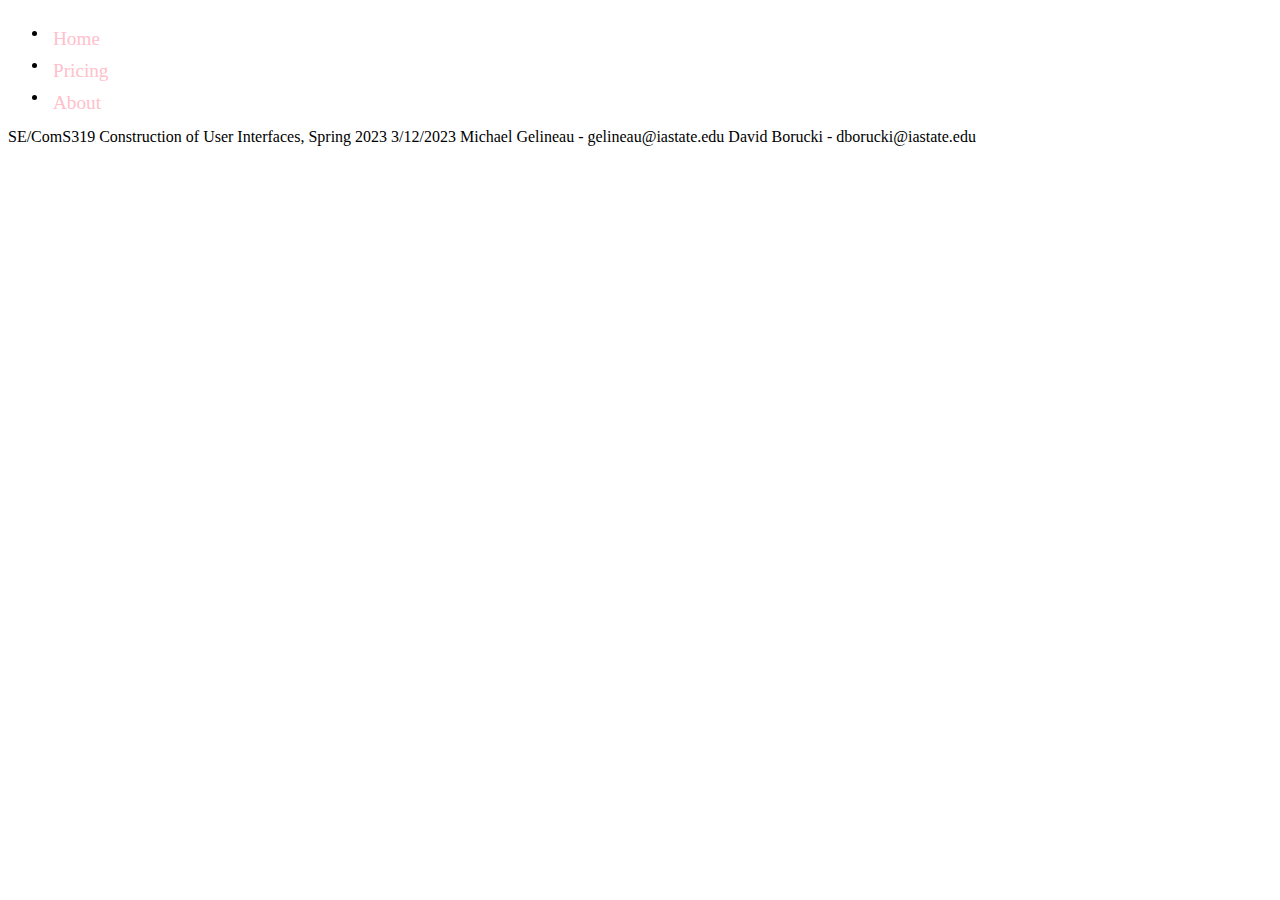
<file: HTML/creatorInformation.html>
<!DOCTYPE html>
<html lang="en">
  <head>
    <meta charset="UTF-8" />
    <meta http-equiv="X-UA-Compatible" content="IE=edge" />
    <meta name="viewport" content="width=device-width, initial-scale=1.0" />
    <link rel="stylesheet" href="CSS/creamCo.css" />

    <title>Document</title>
    <link
      href="https://cdn.jsdelivr.net/npm/bootstrap@5.3.0-alpha1/dist/css/bootstrap.min.css"
      rel="stylesheet"
      integrity="sha384-GLhlTQ8iRABdZLl6O3oVMWSktQOp6b7In1Zl3/Jr59b6EGGoI1aFkw7cmDA6j6gD"
      crossorigin="anonymous"
    />
    <script
      src="https://cdn.jsdelivr.net/npm/bootstrap@5.3.0-alpha1/dist/js/bootstrap.bundle.min.js"
      integrity="sha384-w76AqPfDkMBDXo30jS1Sgez6pr3x5MlQ1ZAGC+nuZB+EYdgRZgiwxhTBTkF7CXvN"
      crossorigin="anonymous"
    ></script>
  </head>
  <body>
    <div class="container">
      <header class="d-flex justify-content-center py-3">
        <ul class="nav nav-pills">
          <li class="nav-item">
            <a href="index.html" id="topLinks" aria-current="page">Home</a>
          </li>
          <li class="nav-item">
            <a href="pricing.html" id="topLinks">Pricing</a>
          </li>
          <li class="nav-item">
            <a href="creatorInformation.html" id="topLinks">About</a>
          </li>
        </ul>
      </header>
    </div>

    <p>
      SE/ComS319 Construction of User Interfaces, Spring 2023 3/12/2023 Michael
      Gelineau - gelineau@iastate.edu David Borucki - dborucki@iastate.edu
    </p>
  </body>
</html>
</file>
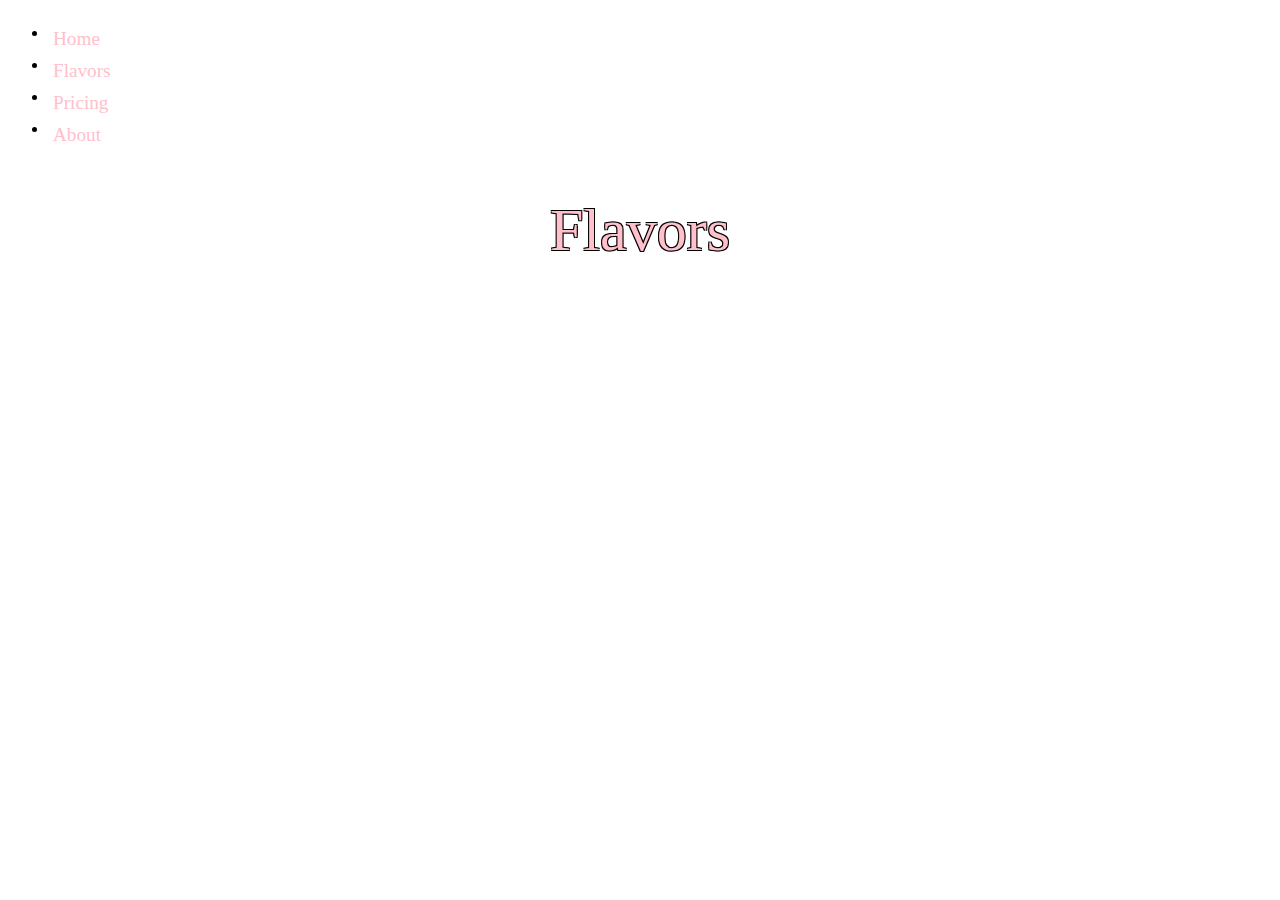
<file: HTML/flavors.html>
<!DOCTYPE html>
<html lang="en">
  <head>
    <meta charset="UTF-8" />
    <meta http-equiv="X-UA-Compatible" content="IE=edge" />
    <meta name="viewport" content="width=device-width, initial-scale=1.0" />
    <link rel="stylesheet" href="CSS/creamCo.css" />
    <title>Document</title>
    <link
      href="https://cdn.jsdelivr.net/npm/bootstrap@5.3.0-alpha1/dist/css/bootstrap.min.css"
      rel="stylesheet"
      integrity="sha384-GLhlTQ8iRABdZLl6O3oVMWSktQOp6b7In1Zl3/Jr59b6EGGoI1aFkw7cmDA6j6gD"
      crossorigin="anonymous"
    />
    <script
      src="https://cdn.jsdelivr.net/npm/bootstrap@5.3.0-alpha1/dist/js/bootstrap.bundle.min.js"
      integrity="sha384-w76AqPfDkMBDXo30jS1Sgez6pr3x5MlQ1ZAGC+nuZB+EYdgRZgiwxhTBTkF7CXvN"
      crossorigin="anonymous"
    ></script>
  </head>
  <body>
    <div class="container">
      <header class="d-flex justify-content-center py-3">
        <ul class="nav nav-pills">
          <li class="nav-item">
            <a href="index.html" id="topLinks" aria-current="page">Home</a>
          </li>
          <li class="nav-item">
            <a href="pricing.html" id="topLinks">Flavors</a>
          </li>
          <li class="nav-item">
            <a href="flavors.html" id="topLinks">Pricing</a>
          </li>
          <li class="nav-item">
            <a href="creatorInformation.html" id="topLinks">About</a>
          </li>
        </ul>
      </header>
    </div>

    <section>
      <h1 id="creamAndCoTitle" style="text-align: center">Flavors</h1>
    </section>
  </body>
</html>
</file>
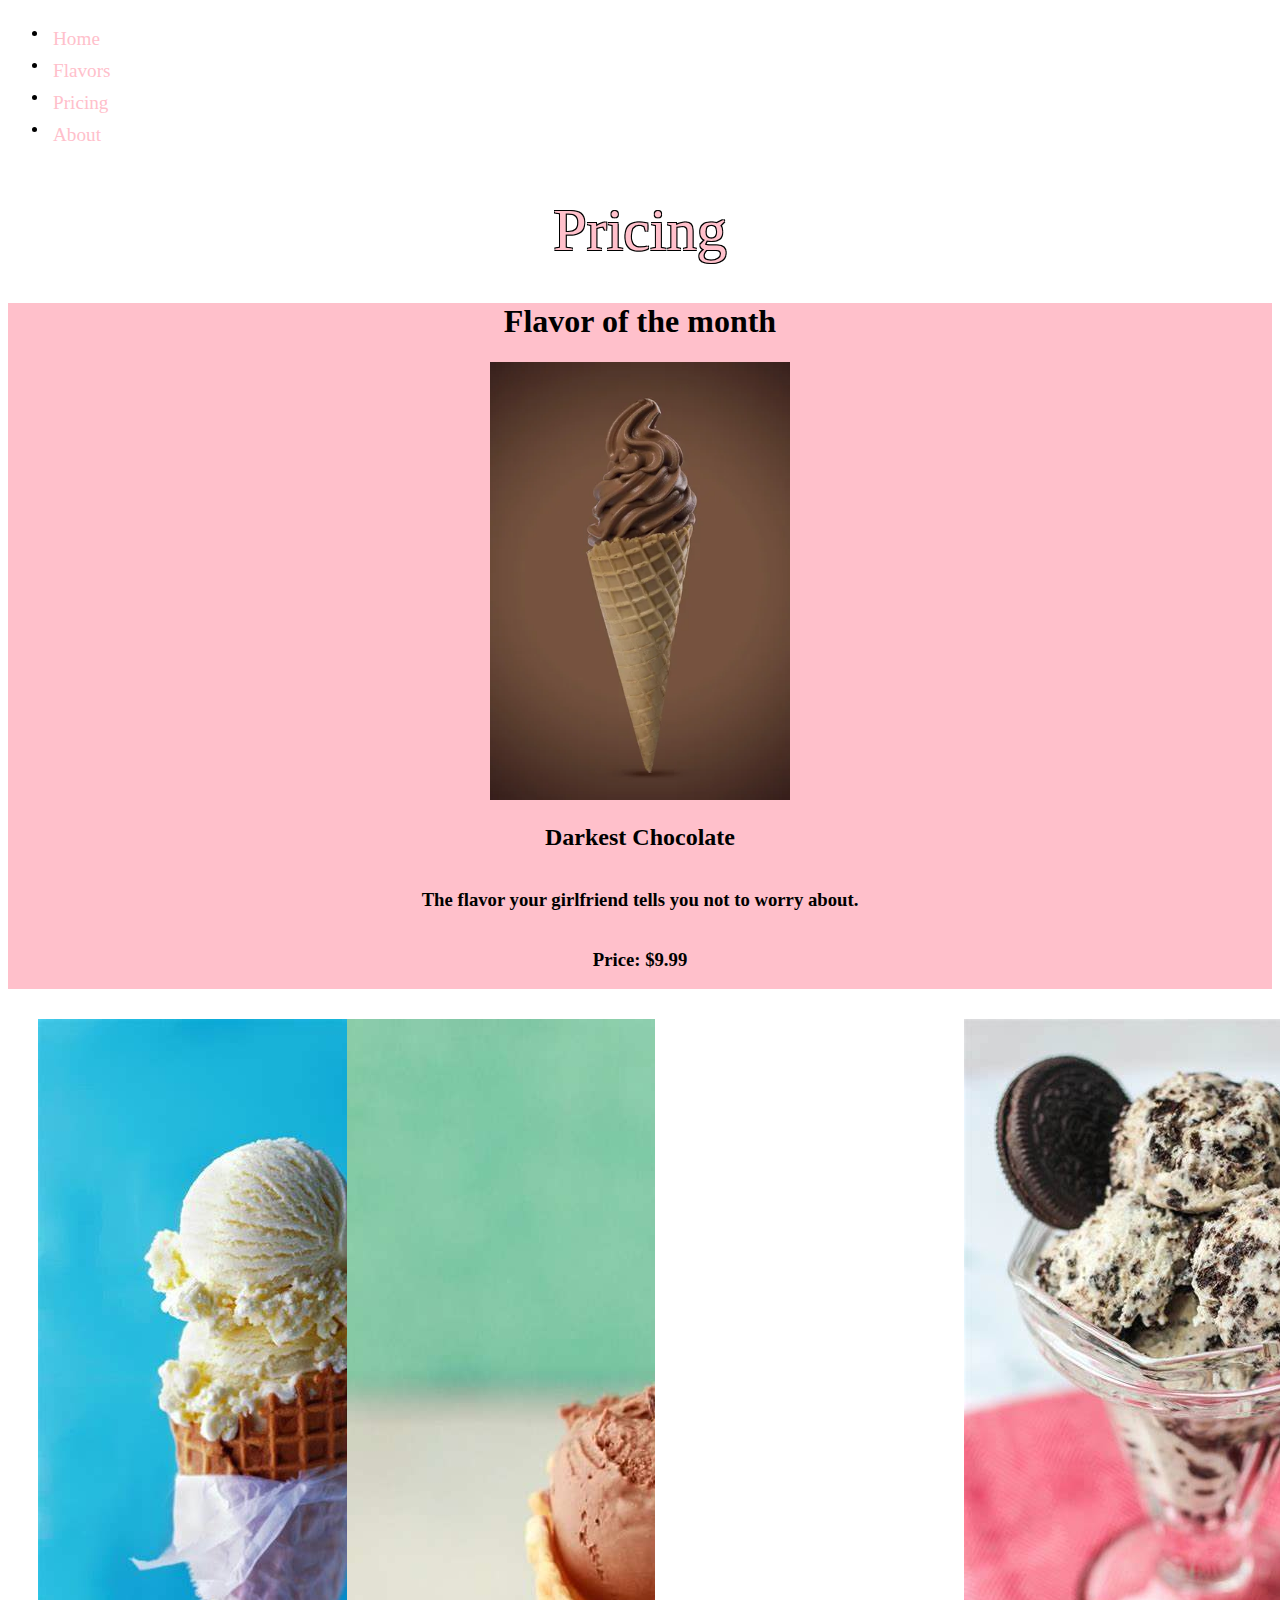
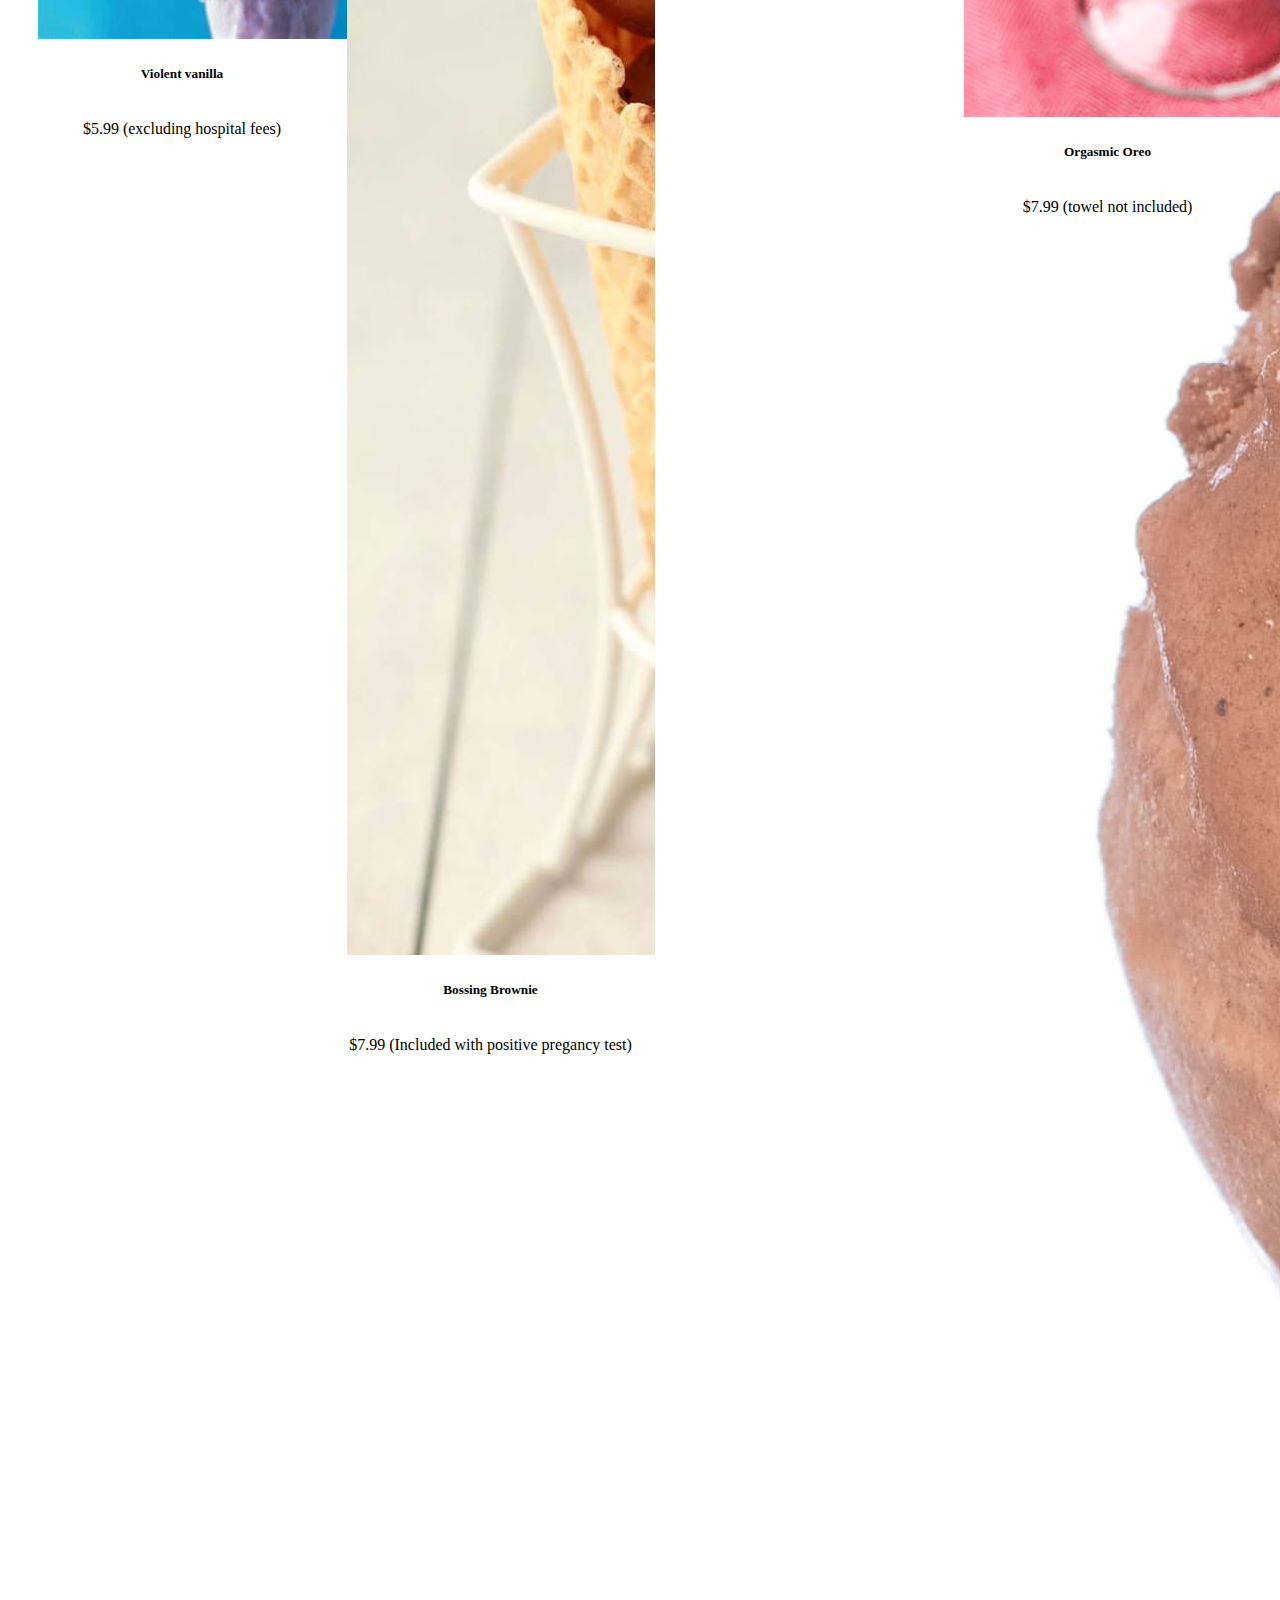
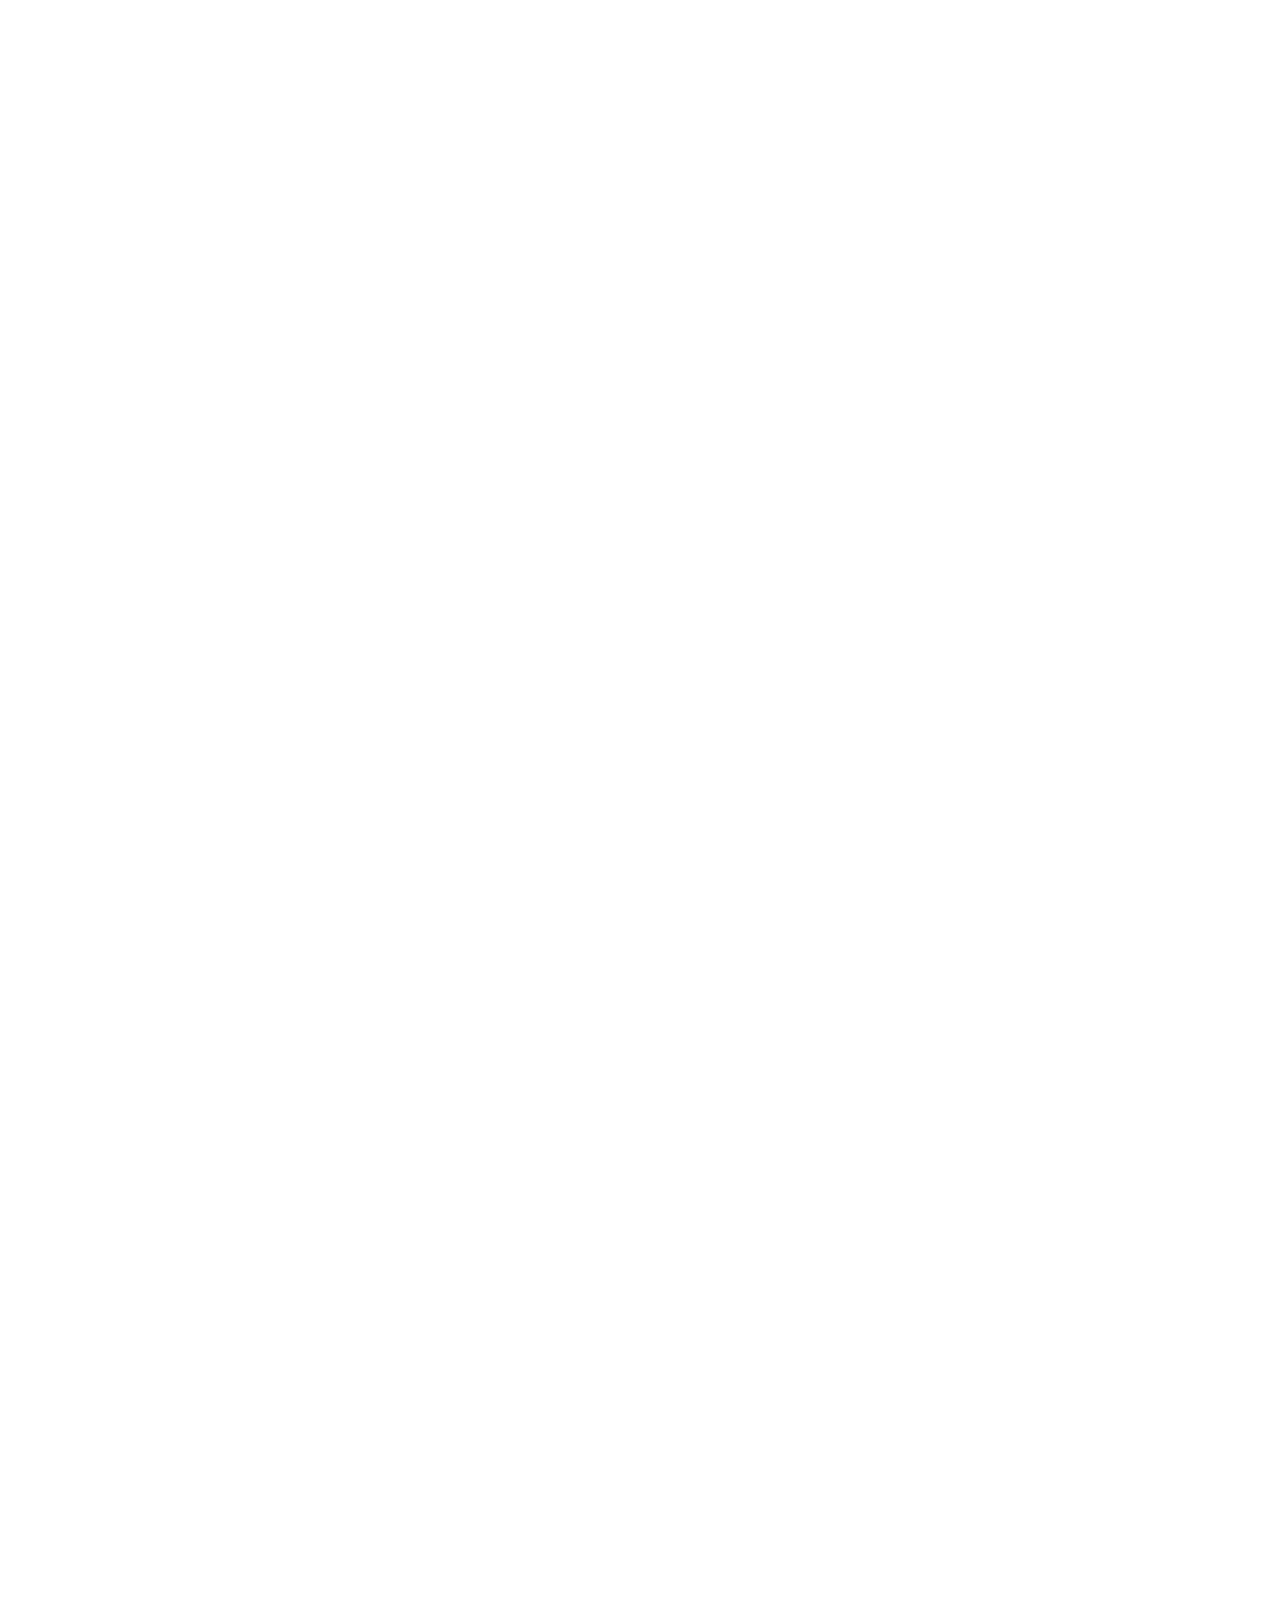
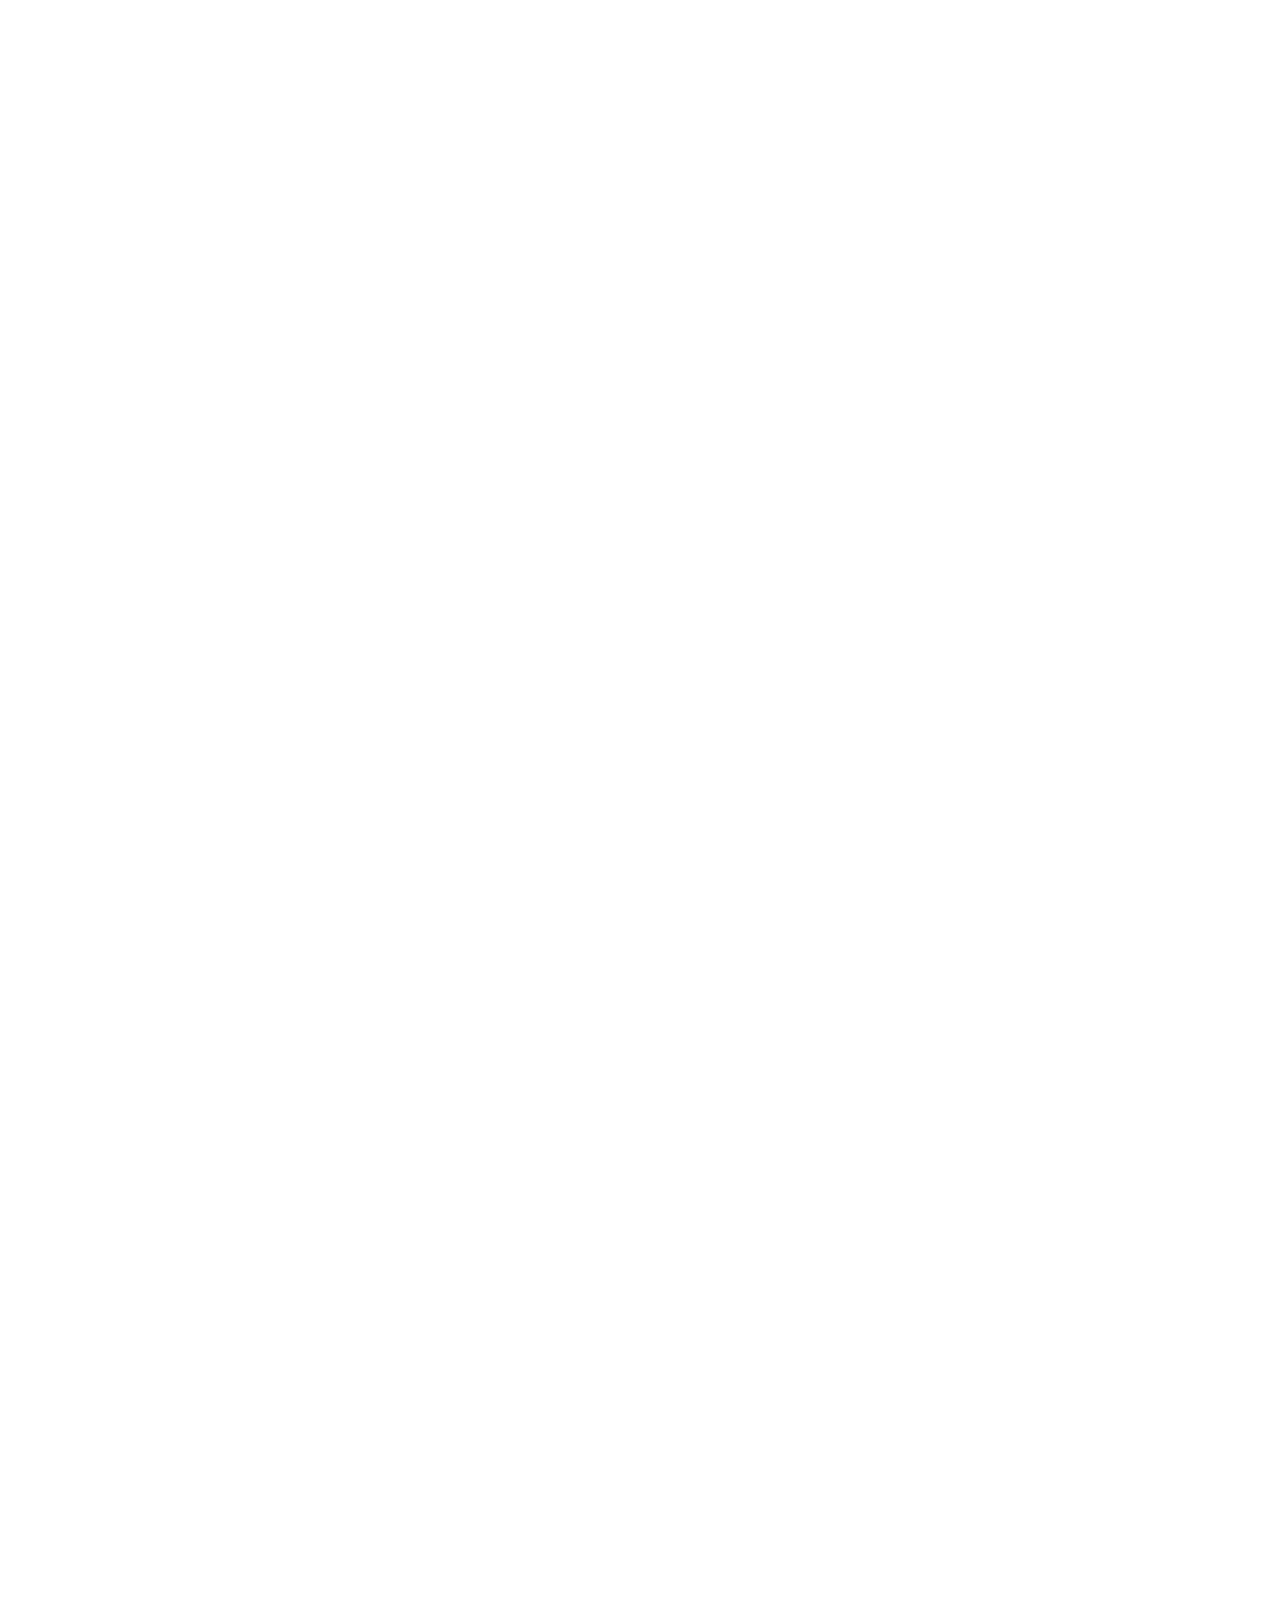
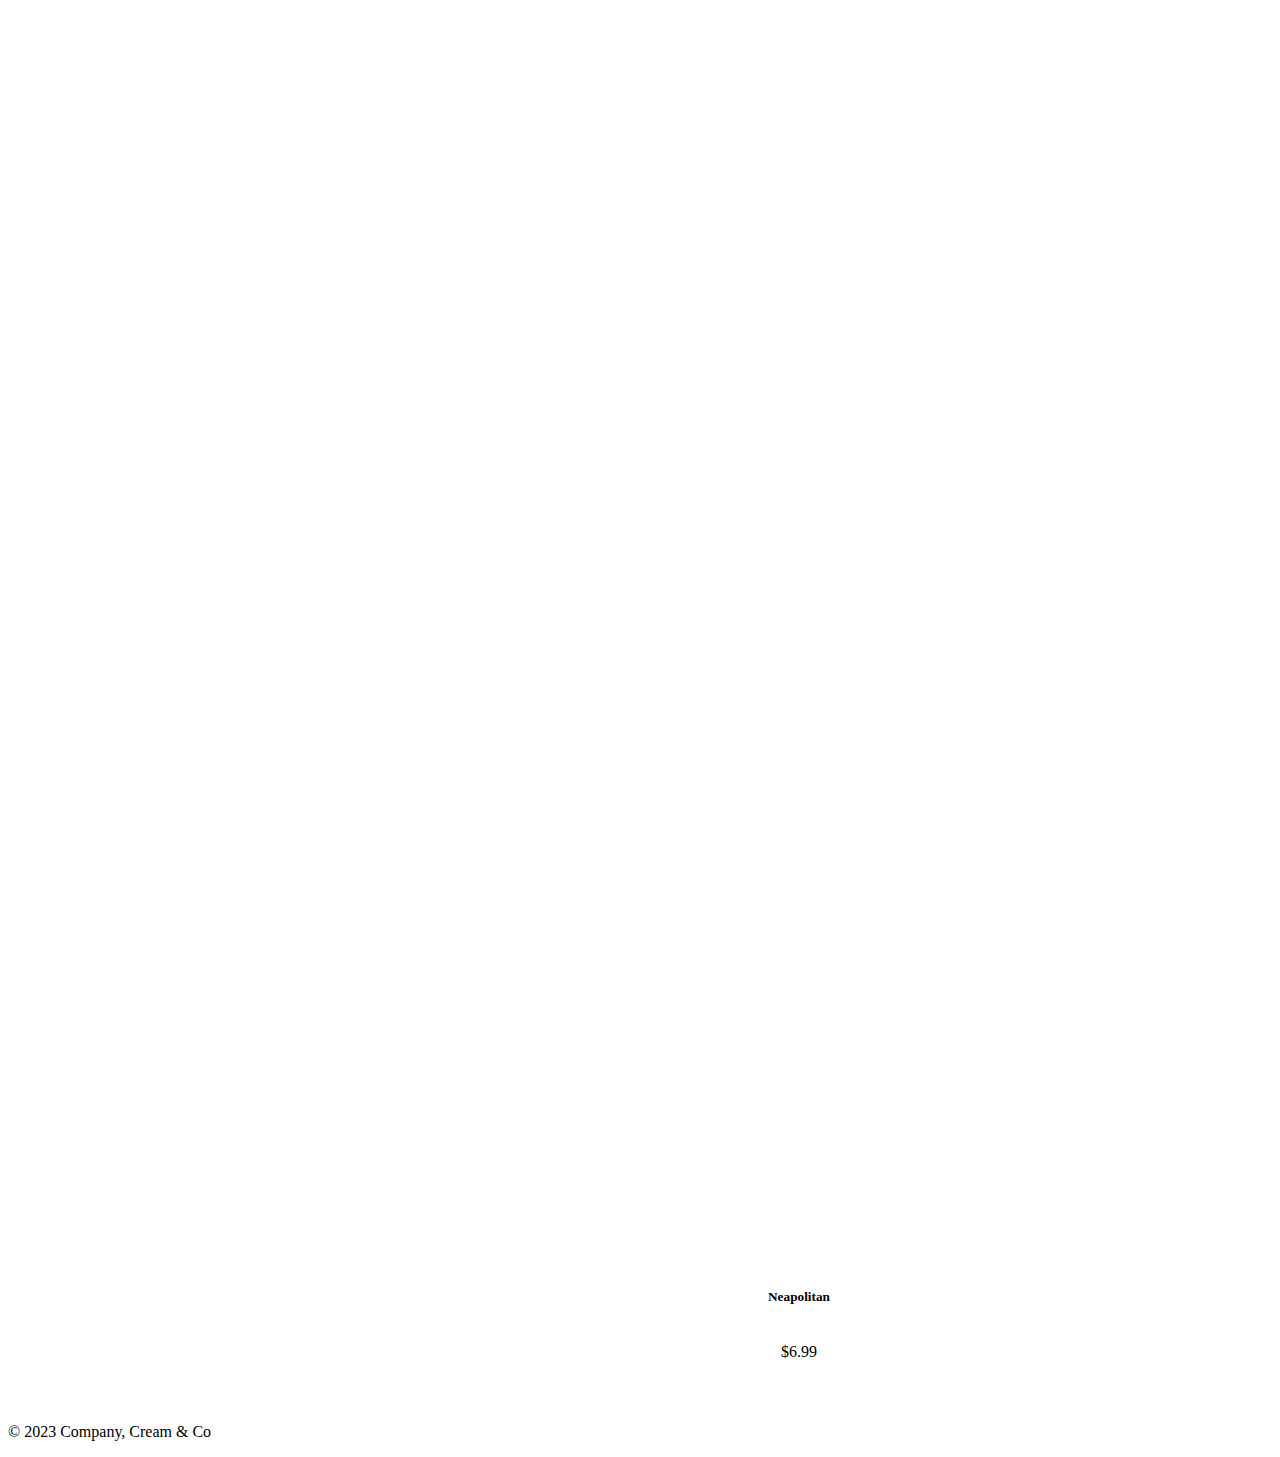
<file: HTML/pricing.html>
<!DOCTYPE html>
<html lang="en">
  <head>
    <meta charset="UTF-8" />
    <meta http-equiv="X-UA-Compatible" content="IE=edge" />
    <meta name="viewport" content="width=device-width, initial-scale=1.0" />
    <link rel="stylesheet" href="CSS/creamCo.css" />
    <title>Pricing</title>
    <link
      href="https://cdn.jsdelivr.net/npm/bootstrap@5.3.0-alpha1/dist/css/bootstrap.min.css"
      rel="stylesheet"
      integrity="sha384-GLhlTQ8iRABdZLl6O3oVMWSktQOp6b7In1Zl3/Jr59b6EGGoI1aFkw7cmDA6j6gD"
      crossorigin="anonymous"
    />
    <script
      src="https://cdn.jsdelivr.net/npm/bootstrap@5.3.0-alpha1/dist/js/bootstrap.bundle.min.js"
      integrity="sha384-w76AqPfDkMBDXo30jS1Sgez6pr3x5MlQ1ZAGC+nuZB+EYdgRZgiwxhTBTkF7CXvN"
      crossorigin="anonymous"
    ></script>
  </head>
  <body>
    <div class="container">
      <header class="d-flex justify-content-center py-3">
        <ul class="nav nav-pills">
          <li class="nav-item">
            <a href="index.html" id="topLinks" aria-current="page">Home</a>
          </li>
          <li class="nav-item">
            <a href="pricing.html" id="topLinks">Flavors</a>
          </li>
          <li class="nav-item">
            <a href="flavors.html" id="topLinks">Pricing</a>
          </li>
          <li class="nav-item">
            <a href="creatorInformation.html" id="topLinks">About</a>
          </li>
        </ul>
      </header>
    </div>

    <section>
      <h1 id="creamAndCoTitle" style="text-align: center">Pricing</h1>
    </section>
    <section>
      <div class ="flavOfTheMonth">
        <h1 style="text-align: center">Flavor of the month</h1>

        <div class="outer_container">
          <div>
            <img src="/HTML/Images/chocIceCream.jpg" alt="chocolate ice cream" style="max-width: 300px;">
          </div>
          <div class="outer_container">
            <h2>Darkest Chocolate</h2>
            <h3>The flavor your girlfriend tells you not to worry about.</h3>
            <h3>Price: $9.99</h3>
          </div>
        </div>

       
      </div>
    </section>

    <section>

      <div id="iceCreamCardGroup" class="card-group" style="justify-content: center;">
        <div class="card" style="width: 18rem">
        <img
          src="Images/vanilla.jfif"
          class="card-img-top"
          alt="Bossing Brownie"
        />
        <div class="card-body">
          <div style= "display: grid; place-items: center;">
          <h5 class="card-title">Violent vanilla</h5>
          <p class="card-text-bold">$5.99 (excluding hospital fees)</p>
          </div>
        </div>
        </div>
        <div class="card" style="width: 18rem">
        <img
          src="Images/chocolate.jpg"
          class="card-img-top"
          alt="Bossing Brownie"
        />
        <div class="card-body">
          <div style= "display: grid; place-items: center;">
          <h5 class="card-title">Bossing Brownie</h5>
          <p class="card-text">$7.99 (Included with positive pregancy test)</p>
        </div>
        </div>
        </div>
        <div class="card" style="width: 18rem">
        <img
          src="Images/neopolitan.jpg"
          class="card-img-top"
          alt="Bossing Brownie"
        />
        <div class="card-body">
          <div style= "display: grid; place-items: center;">
          <h5 class="card-title">Neapolitan</h5>
          <p class="card-text">$6.99</p>
        </div>
        </div>
        </div>
        <div class="card" style="width: 18rem">
        <img
          src="Images/oreo.jfif"
          class="card-img-top"
          alt="Bossing Brownie"
        />
        <div class="card-body">
          <div style= "display: grid; place-items: center;">
          <h5 class="card-title">Orgasmic Oreo</h5>
          <p class="card-text">$7.99 (towel not included)</p>
        </div>
        </div>
        </div>
      </div>
    </section>
    <div class="container">
      <footer class="py-3 my-4">
        <ul class="nav justify-content-center border-bottom pb-3 mb-3">
          
        </ul>
        <p class="text-center text-muted">© 2023 Company, Cream & Co</p>
      </footer>
    </div>
  </body>
</html>
</file>
<file: CSS/creamCo.css>
.container {
  position: relative;
  text-align: center;
  color: white;
}

#cardGroupPosition{
  text-align: center;
}

#topLinks {
  display: block;
  --bs-nav-link-padding-x:1rem;
  --bs-nav-link-padding-y:0.5rem
  padding: var(--bs-nav-link-padding-y) var(--bs-nav-link-padding-x);
  color: pink;
  position: relative;
  font-size:larger;
  top: 7px;
  padding: 5px;
  font-weight:500;
  text-decoration: none;
  transition: color 0.15s ease-in-out, background-color 0.15s ease-in-out,
    border-color 0.15s ease-in-out;
}

#creamAndCoTitle
{
    display: block;
    --bs-nav-link-padding-x:1rem;
    --bs-nav-link-padding-y:0.5rem
    padding: var(--bs-nav-link-padding-y) var(--bs-nav-link-padding-x);
    color: pink;
    position: relative;
    font-size: 60px;
    top: 7px;
    padding: 5px;
    font-weight:500;
    text-decoration: none;
    transition: color 0.15s ease-in-out, background-color 0.15s ease-in-out,
      border-color 0.15s ease-in-out;
      text-shadow: -1px -1px 0 #000, 1px -1px 0 #000, -1px 1px 0 #000, 1px 1px 0 #000;
}

#featureImageText
{
    display: block;
    --bs-nav-link-padding-x:1rem;
    --bs-nav-link-padding-y:0.5rem
    padding: var(--bs-nav-link-padding-y) var(--bs-nav-link-padding-x);
    color: pink;
    position: absolute;
    font-size: 40px;
    position: absolute;
    top: 8px;
    left: 94px;
    padding: 5px;
    font-weight:500;
    text-decoration: none;
    transition: color 0.15s ease-in-out, background-color 0.15s ease-in-out,
      border-color 0.15s ease-in-out;
      text-shadow: -1px -1px 0 #000, 1px -1px 0 #000, -1px 1px 0 #000, 1px 1px 0 #000;
}


#iceCreamCardGroup
{
  padding: 30px;
  display: grid;
  grid-gap: 30px;
  grid-template-columns: repeat(auto-fill, minmax(230px, 1fr));
  text-align: center;
  position: relative;
  left: 350px;
}
</file>
<file: HTML/CSS/creamCo.css>
#topLinks {
  display: block;
  --bs-nav-link-padding-x:1rem;
  --bs-nav-link-padding-y:0.5rem
  padding: var(--bs-nav-link-padding-y) var(--bs-nav-link-padding-x);
  color: pink;
  position: relative;
  font-size:larger;
  top: 7px;
  padding: 5px;
  font-weight:500;
  text-decoration: none;
  transition: color 0.15s ease-in-out, background-color 0.15s ease-in-out,
    border-color 0.15s ease-in-out;
}

#creamAndCoTitle
{
    display: block;
    --bs-nav-link-padding-x:1rem;
    --bs-nav-link-padding-y:0.5rem
    padding: var(--bs-nav-link-padding-y) var(--bs-nav-link-padding-x);
    color: pink;
    position: relative;
    font-size: 60px;
    top: 7px;
    padding: 5px;
    font-weight:500;
    text-decoration: none;
    transition: color 0.15s ease-in-out, background-color 0.15s ease-in-out,
      border-color 0.15s ease-in-out;
      text-shadow: -1px -1px 0 #000, 1px -1px 0 #000, -1px 1px 0 #000, 1px 1px 0 #000;
}

#featureImageText
{
    display: block;
    --bs-nav-link-padding-x:1rem;
    --bs-nav-link-padding-y:0.5rem
    padding: var(--bs-nav-link-padding-y) var(--bs-nav-link-padding-x);
    color: pink;
    position: absolute;
    font-size: 40px;
    position: absolute;
    bottom: 320px;
    left: 94px;
    padding: 5px;
    font-weight:500;
    text-decoration: none;
    transition: color 0.15s ease-in-out, background-color 0.15s ease-in-out,
      border-color 0.15s ease-in-out;
      text-shadow: -1px -1px 0 #000, 1px -1px 0 #000, -1px 1px 0 #000, 1px 1px 0 #000;
}


#iceCreamCardGroup
{
  padding: 30px;
  display: grid;
  grid-gap: 30px;
  grid-template-columns: repeat(auto-fill, minmax(230px, 1fr));
}

.flavOfTheMonth {
  background-color: pink;
}
.outer_container {
 display: grid;
 place-items: center;
}
</file>
